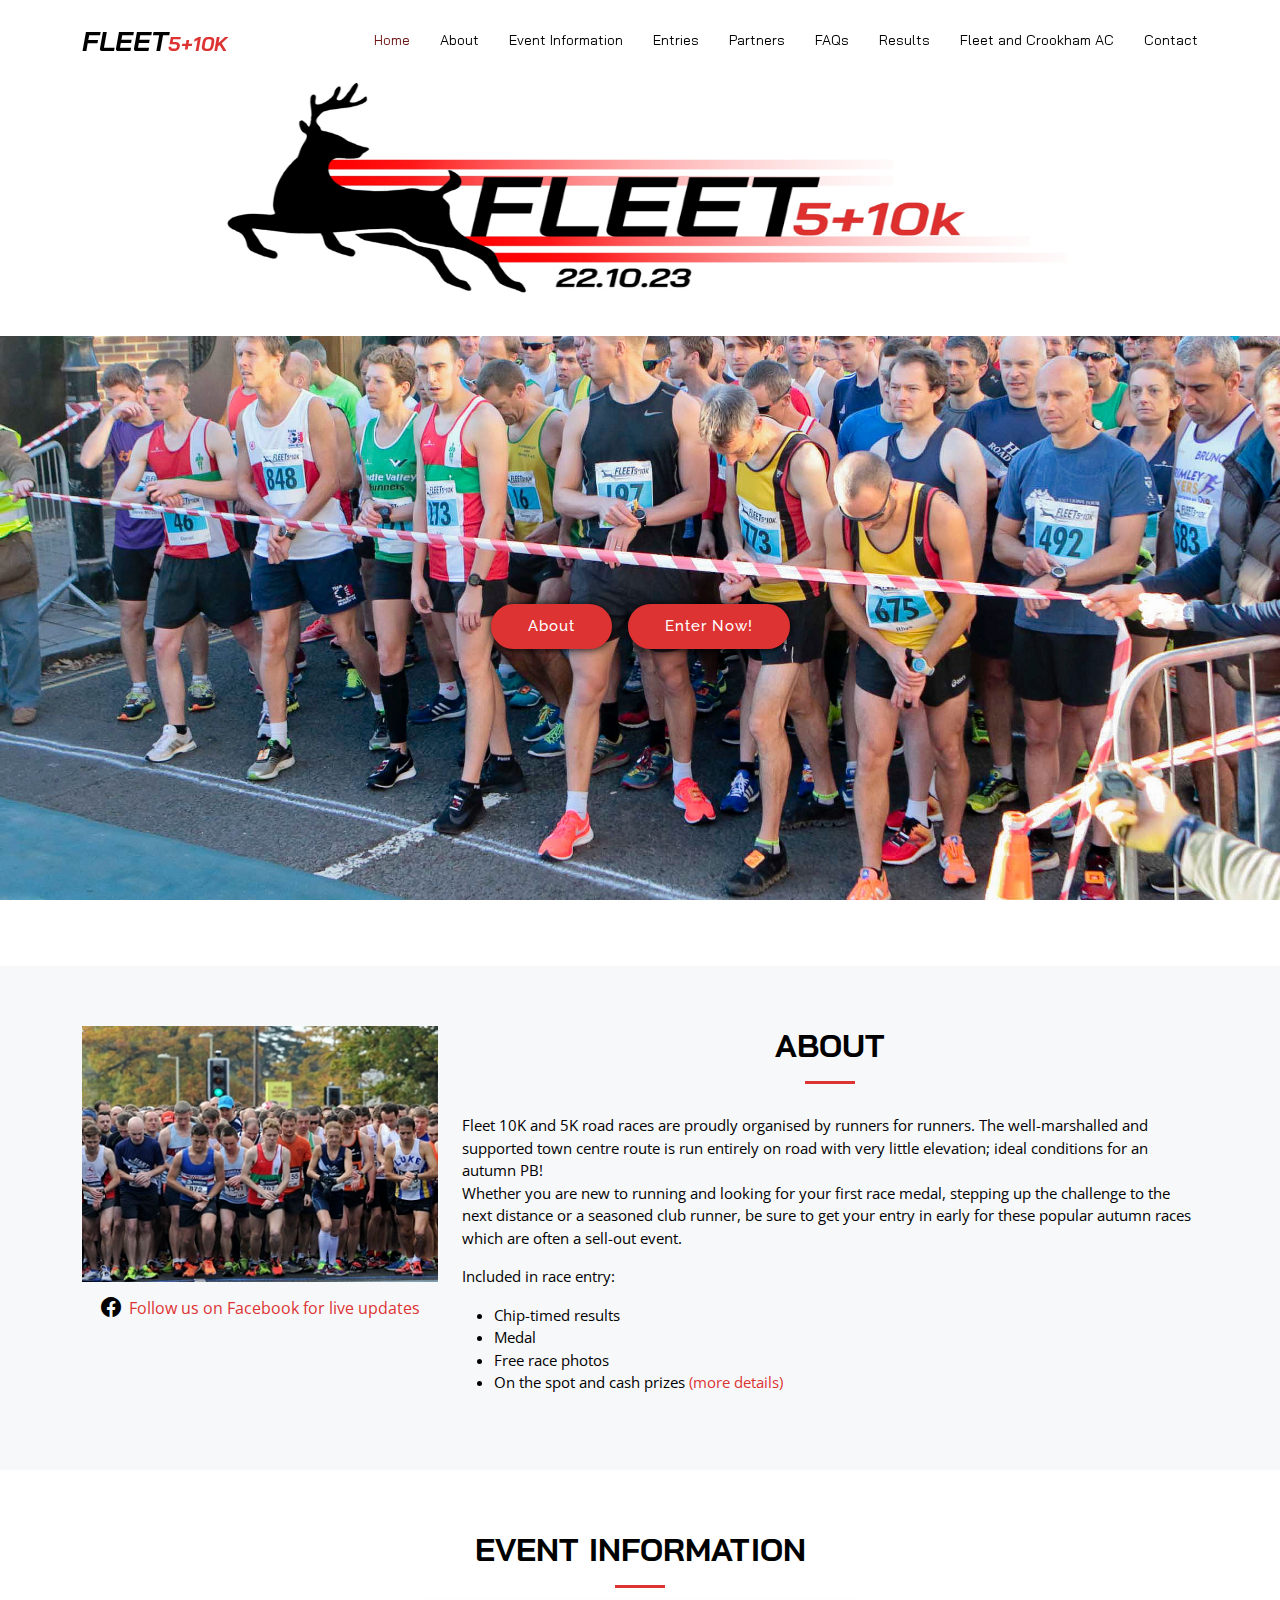
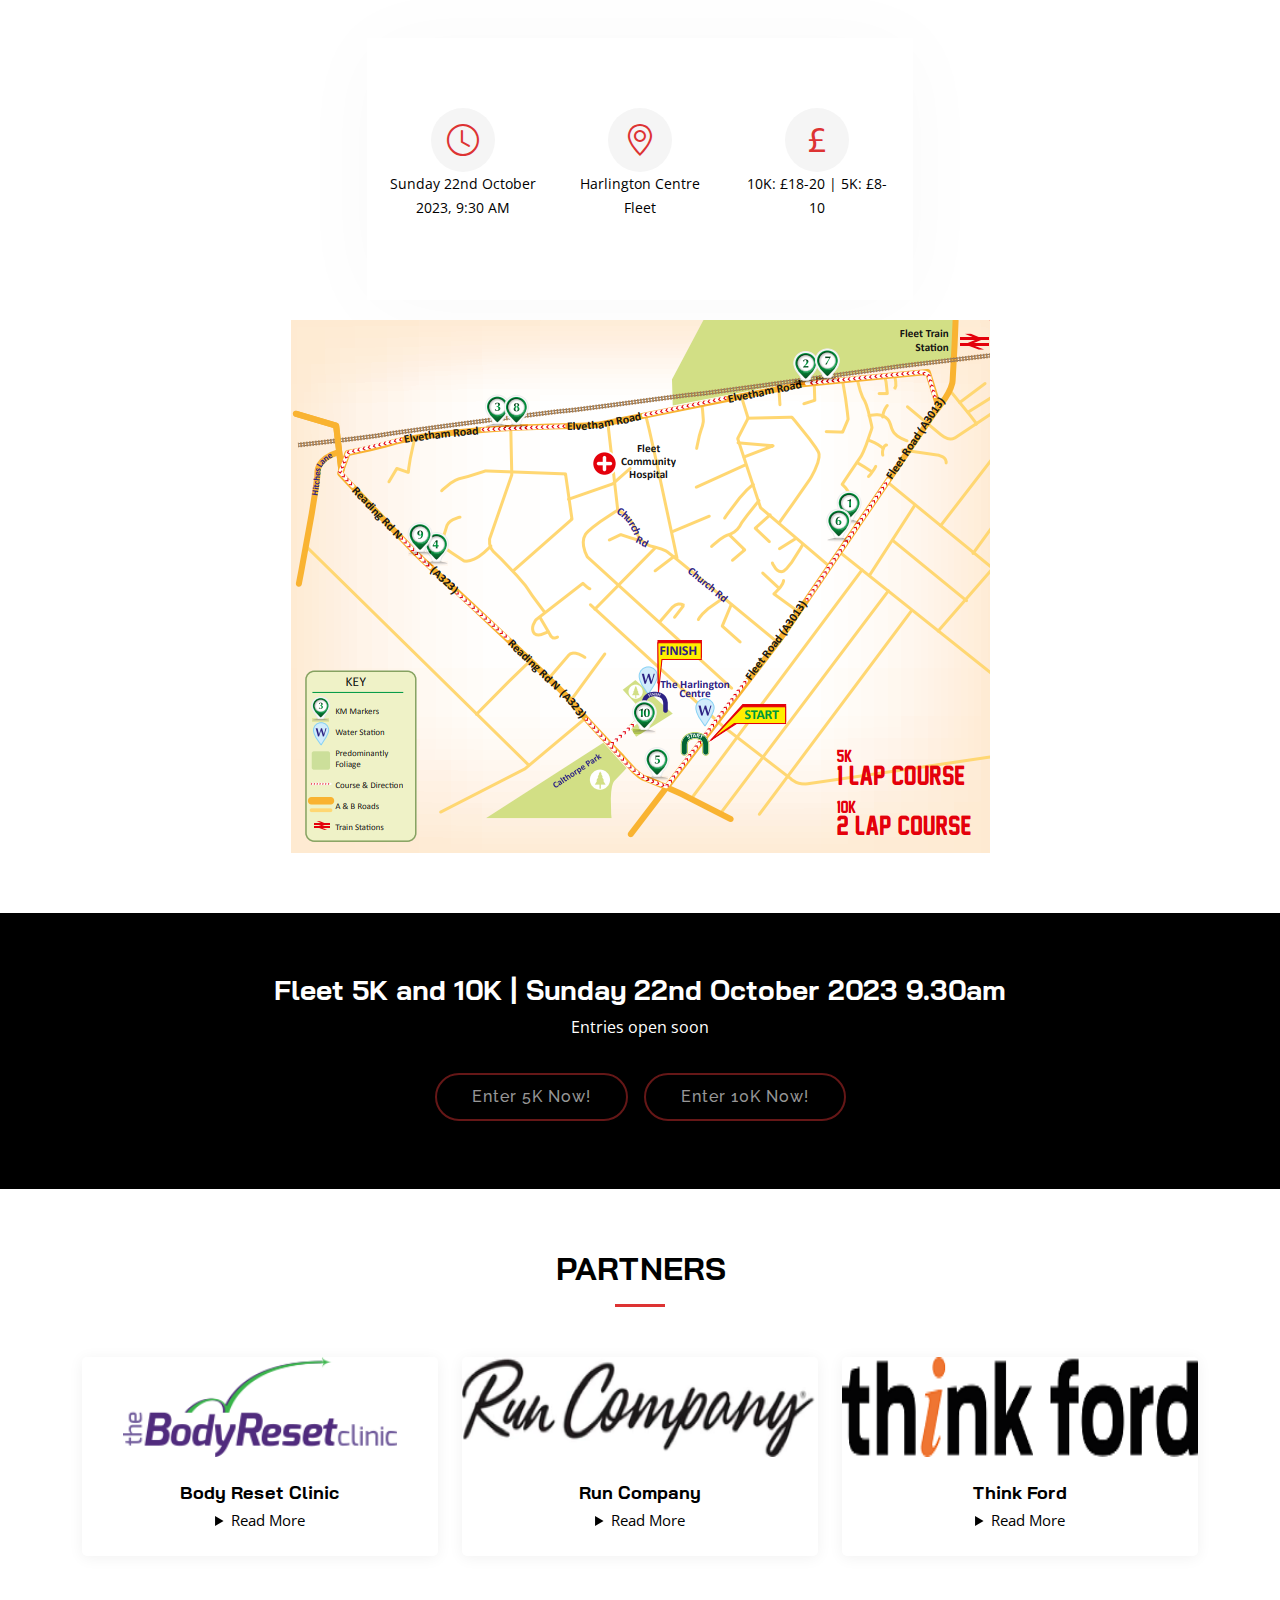
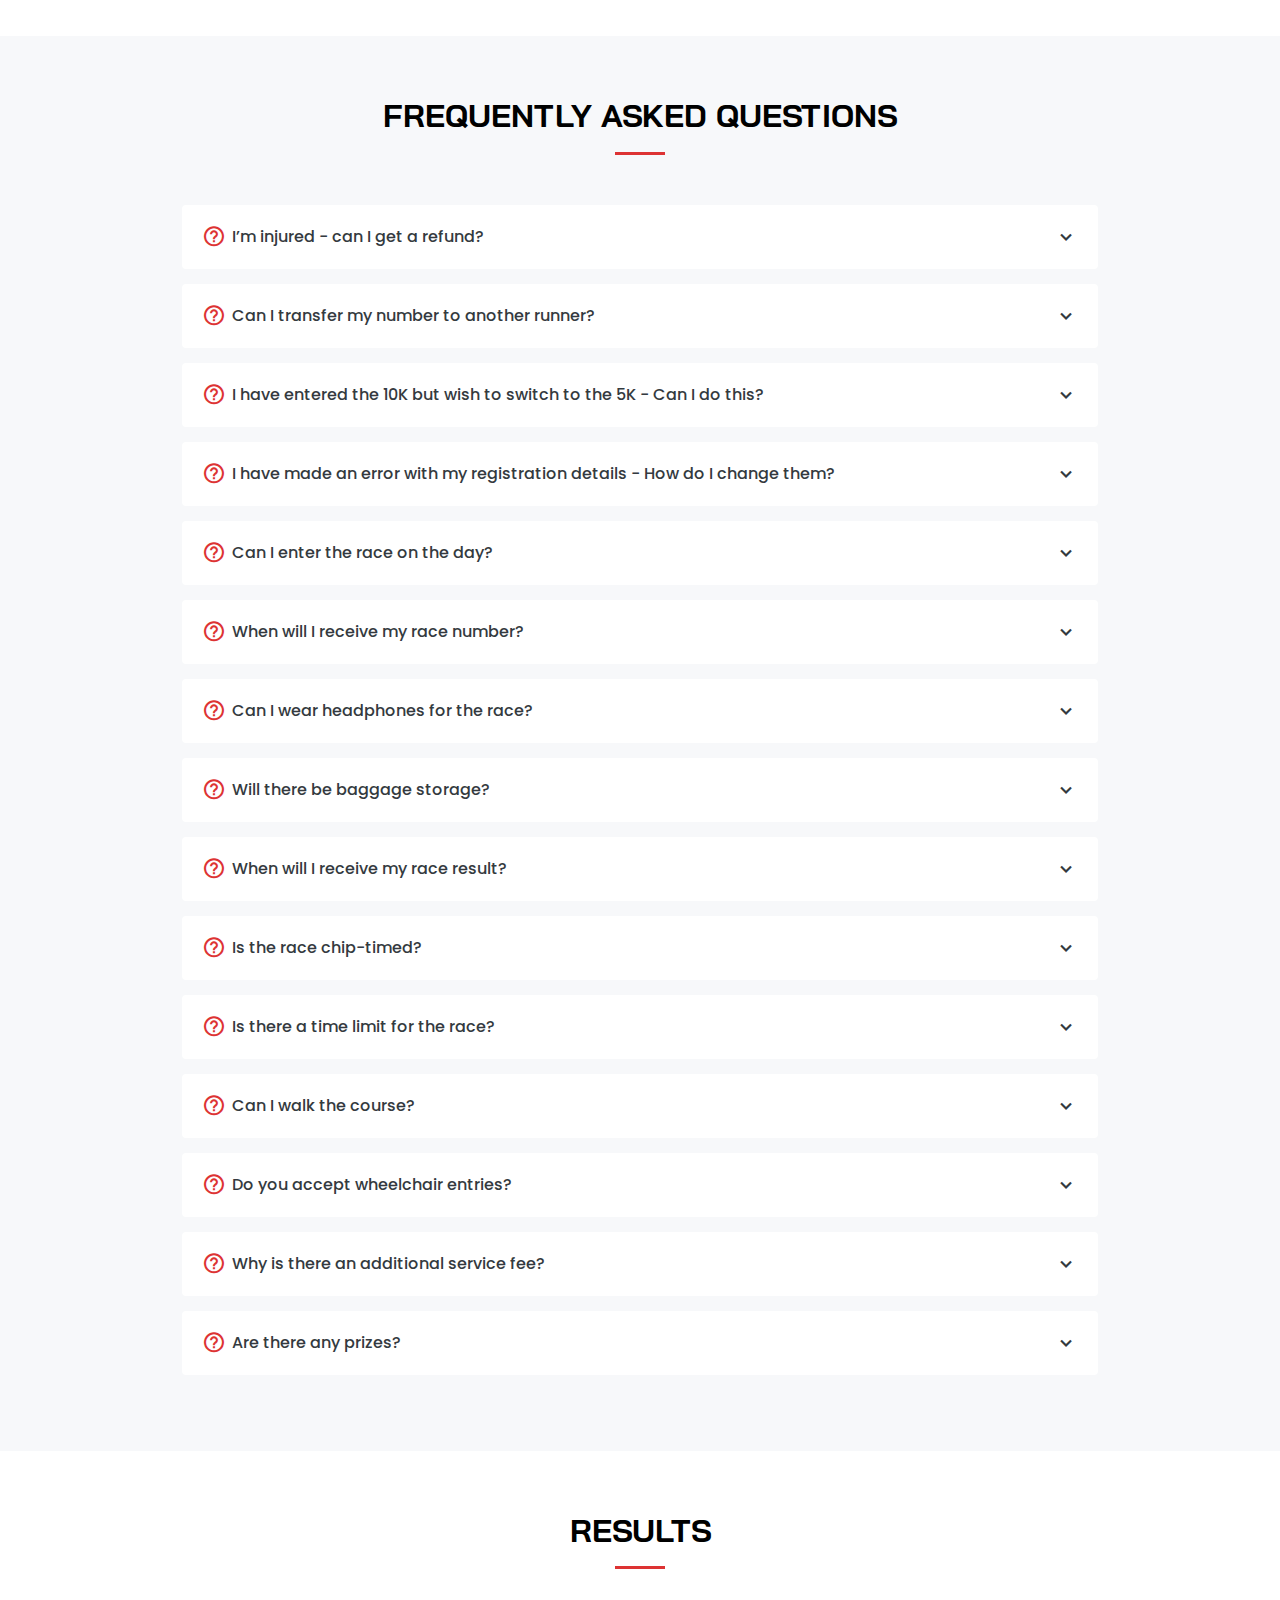
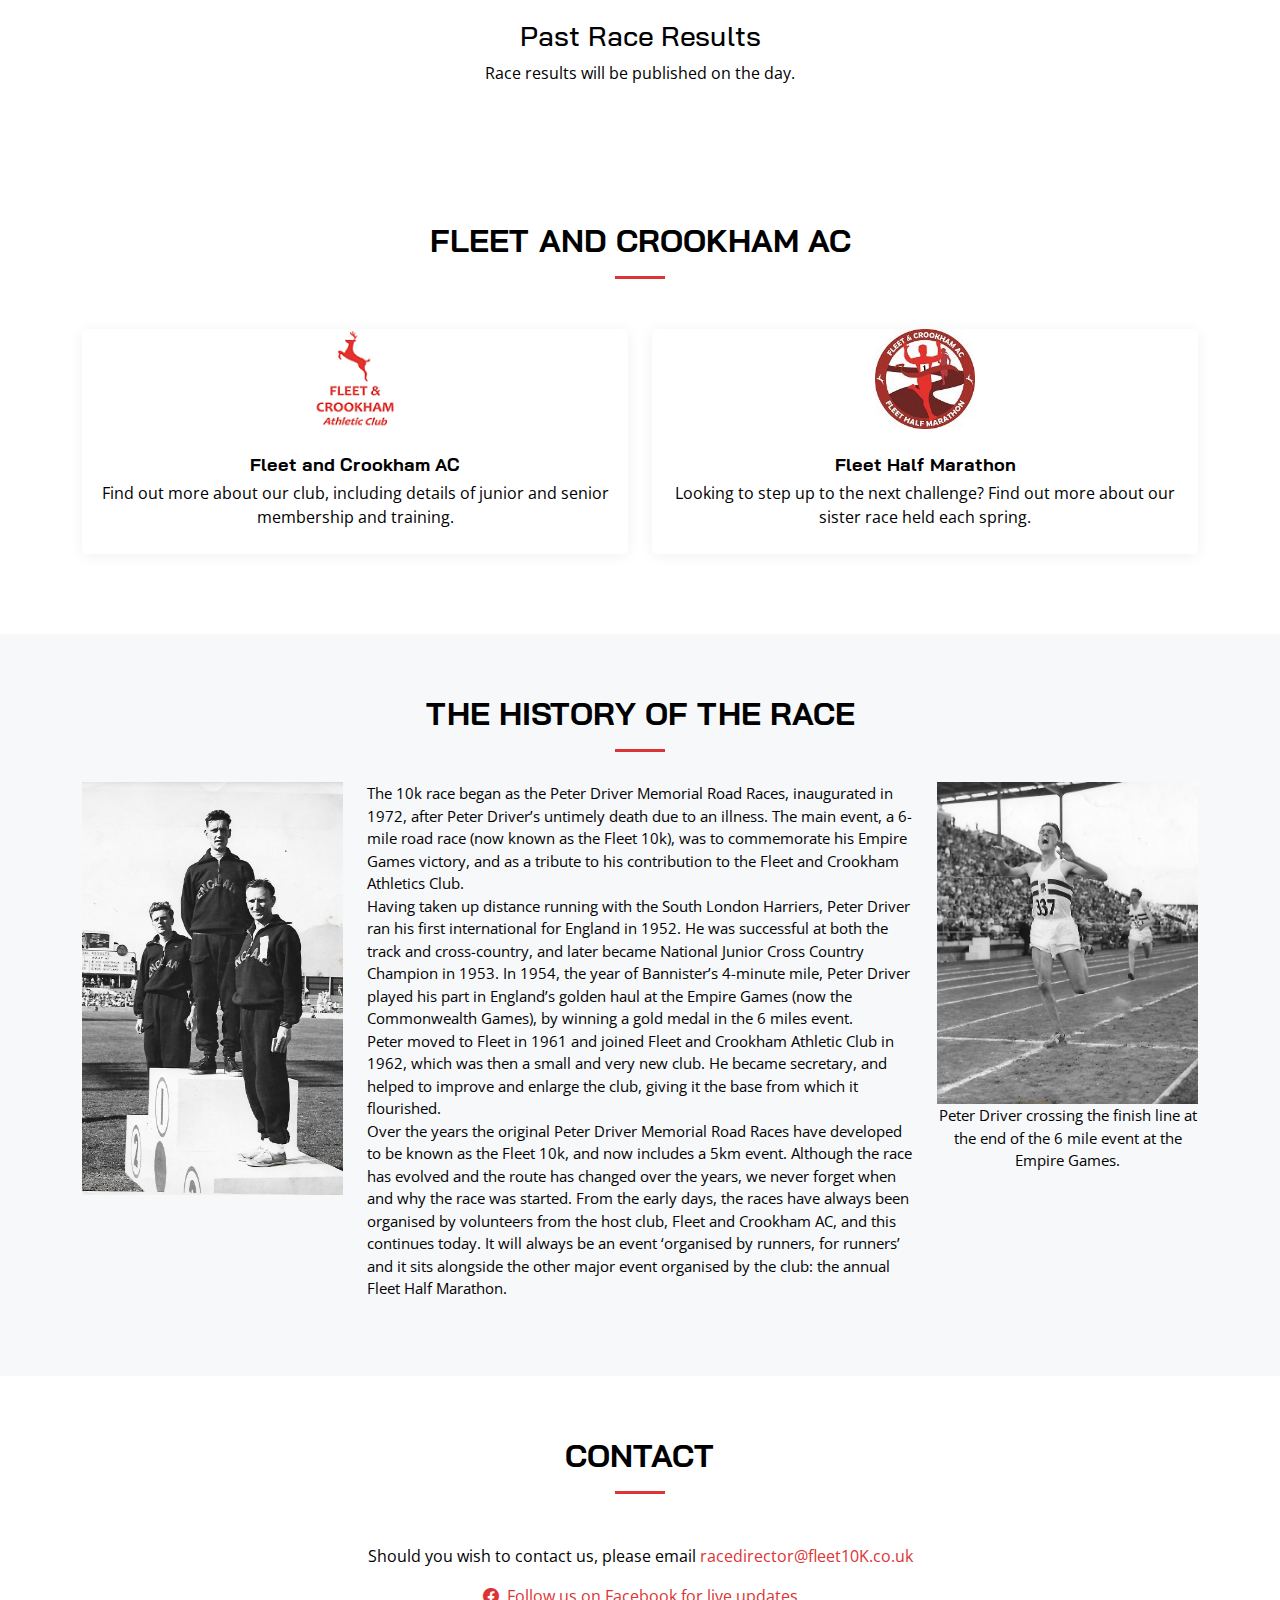
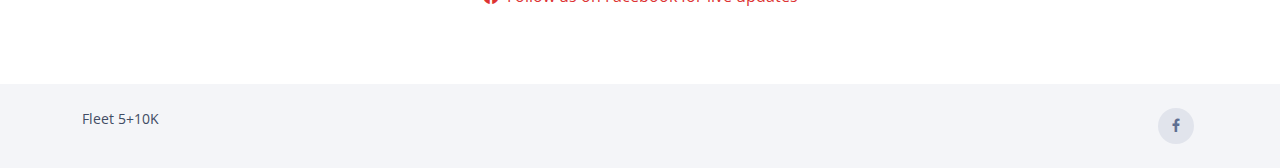
<file: index.html>
<!DOCTYPE html>
<html lang="en">

<head>
  <meta charset="utf-8">
  <meta content="width=device-width, initial-scale=1.0" name="viewport">

  <title>Fleet 5 + 10k</title>
  <meta content="" name="description">
  <meta content="" name="keywords">

  <!-- Favicons -->
  <link href="assets/img/favicon.png" rel="icon">
  <link href="assets/img/apple-touch-icon.png" rel="apple-touch-icon">

  <!-- Google Fonts -->
  <link href="https://fonts.googleapis.com/css?family=Open+Sans:300,300i,400,400i,600,600i,700,700i|Raleway:300,300i,400,400i,500,500i,600,600i,700,700i|Poppins:300,300i,400,400i,500,500i,600,600i,700,700i" rel="stylesheet">
  <link rel="preconnect" href="https://fonts.googleapis.com">
  <link rel="preconnect" href="https://fonts.gstatic.com" crossorigin>
  <link href="https://fonts.googleapis.com/css2?family=Varela+Round&display=swap" rel="stylesheet">
  <link href="https://fonts.googleapis.com/css2?family=Exo+2:wght@500&display=swap" rel="stylesheet">
  <link href="https://fonts.googleapis.com/css2?family=Bai+Jamjuree:ital,wght@0,500;1,700&display=swap" rel="stylesheet">

  <!-- Vendor CSS Files -->
  <link href="assets/vendor/bootstrap/css/bootstrap.min.css" rel="stylesheet">
  <link href="assets/vendor/bootstrap-icons/bootstrap-icons.css" rel="stylesheet">
  <link href="assets/vendor/boxicons/css/boxicons.min.css" rel="stylesheet">
  <link href="assets/vendor/glightbox/css/glightbox.min.css" rel="stylesheet">
  <link href="assets/vendor/swiper/swiper-bundle.min.css" rel="stylesheet">

  <!-- Template Main CSS File -->
  <link href="assets/css/style.css" rel="stylesheet">

  <!-- =======================================================
  * Template Name: Baker
  * Updated: Mar 10 2023 with Bootstrap v5.2.3
  * Template URL: https://bootstrapmade.com/baker-free-onepage-bootstrap-theme/
  * Author: BootstrapMade.com
  * License: https://bootstrapmade.com/license/
  ======================================================== -->
</head>

<body>

  <!-- ======= Header ======= -->
  <header id="header" class="fixed-top">
    <div class="container d-flex align-items-center justify-content-between">

      <h1 class="logo"><a href="index.html">FLEET<span class="logoSpan" id="logoSpan">5+10K</span></a></h1>
      <!-- Uncomment below if you prefer to use an image logo -->
      <!-- <a href="index.html" class="logo"><img src="assets/img/logo.png" alt="" class="img-fluid"></a>-->

      <nav id="navbar" class="navbar">
        <ul>
          <li><a class="nav-link scrollto active" href="#heroLogo">Home</a></li>
          <li><a class="nav-link scrollto" href="#about">About</a></li>
          <li><a class="nav-link scrollto" href="#eventInfo">Event Information</a></li>
          <li><a class="nav-link scrollto" href="#cta">Entries</a></li>
          <li><a class="nav-link scrollto" href="#sponsors">Partners</a></li>
          <li><a class="nav-link scrollto" href="#faq">FAQs</a></li>
          <li><a class="nav-link scrollto" href="#results">Results</a></li>
          <li><a class="nav-link scrollto" href="#ac">Fleet and Crookham AC</a></li>
          <li><a class="nav-link scrollto" href="#contact">Contact</a></li>
        </ul>
        <i class="bi bi-list mobile-nav-toggle"></i>
      </nav><!-- .navbar -->   


    </div>
  </header><!-- End Header -->

  <!-- ======= Hero Top Section ======= -->
  <div id="heroLogo" class="d-flex align-items-center justify-content-center"><img src="assets/img/logo-updated.png"></div>
  <section id="hero">
    <div class="container position-relative d-flex flex-row justify-content-center">
      <div class="p-2">
        <button type="button" class="btn btn-get-started"><a class="scrollto" href="#about">About</a></button>
      </div>
      <div class="p-2">
        <button type="button" class="btn btn-get-started"><a class="scrollto" href="#cta">Enter Now!</a></button>
      </div>
    </div>
    </div>
  </section><!-- End Hero -->

  <main id="main">

    <!-- ======= About Section ======= -->
    <section id="about" class="about section-bg">
      <div class="container">

        <div class="row">
          <div class="col-lg-4 text-center">
            <img src="assets/img/about-img.png" class="img-fluid" alt="">
            <div class="row">
              <div class="col facebook">
                <a href="https://www.facebook.com/fleet10k/?locale=en_GB"><i class="about bi bi-facebook"></i>&nbsp; Follow us on Facebook for live updates</a>
              </div>           
            </div>
          </div>
          <div class="col-lg-8 pt-4 pt-lg-0">
            <div class="section-title">
              <h2>About</h2>
            </div>
            <p>
              Fleet 10K and 5K road races are proudly organised by runners for runners.
              The well-marshalled and supported town centre route is run entirely on road with very little elevation; ideal conditions for an autumn PB!
              <br>
              Whether you are new to running and looking for your first race medal, stepping up the challenge to the next distance or a seasoned club runner, be sure to get your entry in early for these popular autumn races which are often a sell-out event.            
            </p>
            <p>Included in race entry:</p>
            <ul class="list">
              <li>Chip-timed results</li>
              <li>Medal</li>
              <li>Free race photos</li>
              <li>On the spot and cash prizes <a href="#faq">(more details)</a></li>
            </ul>
          </div>
        </div>

      </div>
    </section><!-- End About Section -->

    <!-- ======= Event Information Section ======= -->
    <section id="eventInfo" class="eventInfo">
      <div class="container">

        <div class="section-title">
          <h2>Event Information</h2>
        </div>

        <div class="row icon-row">

          <div class="col-lg-6 col-md-6 d-flex align-items-stretch" data-aos="zoom-in" data-aos-delay="100">
            <div class="icon-box iconbox-red">
              <div class="row">

                <div class="col-lg-4 info-section">
                  <div class="icon">
                    <i class="bi bi-clock"></i>
                  </div>
                  <p>Sunday 22nd October 2023, 9:30 AM</p>
                </div>

                <div class="col-lg-4 info-section">
                  <div class="icon">
                    <i class="bi bi-geo-alt"></i>
                  </div>
                  <p>Harlington Centre Fleet</p>
                </div>

                <div class="col-lg-4 info-section">
                  <div class="icon">
                    <i class="bi bi-currency-pound"></i>
                  </div>
                  <p>10K: £18-20 | 5K: £8-10</p>
                </div>

            </div>
          </div>

          </div>
        </div>
        <div class="text-center row">
          <div class="col-12">
            <img src="assets/img/course-map.png" class="img-fluid">
          </div>
          <!--Add in the map here-->
        </div>
      </div>
    </section><!-- End Event Information Section -->

    <!-- ======= Cta Section ======= -->
    <section id="cta" class="cta">
      <div class="container text-center">
        <h3>Fleet 5K and 10K | Sunday 22nd October 2023 9.30am</h3>
        <p>Entries open soon</p>
        <div class="container position-relative d-flex flex-row justify-content-center">
          <div class="p-2">
            <a class="cta-btn">Enter 5K Now!</a>          
          </div>
          <div class="p-2">
            <a class="cta-btn">Enter 10K Now!</a>
          </div>
        </div>
      </div>
    </section><!-- End Cta Section -->

    <!-- ======= Sponsors Section ======= -->
    <section id="sponsors" class="sponsors">
      <div class="container">

        <div class="section-title">
          <h2>Partners</h2>
        </div>

        <div class="row">

          <div class="col-lg-4 col-md-6 d-flex align-items-stretch">
            <div class="member">
              <div class="member-img">
                <img src="assets/img/sponsor1.png" class="img-fluid image" alt="">
                <div class="social">
                  <a href="https://thebodyresetclinic.co.uk/">Visit site</a>
                </div>
              </div>
              <div class="member-info">
                <h4>Body Reset Clinic</h4>
                <details>
                  <summary>Read More</summary>
                    The Body Reset Clinic which was established in 2014 is a highly respected private Physiotherapy and manual therapy practice, specialising in the management of all lifestyle and sports related injuries.
                    <br>
                    Our dedicated, highly experienced therapists are all degree qualified and place huge emphasis on identifying and treating the underlying cause of injury, helping work towards preventing reoccurrence, and getting clients back to full functional activity as quickly and safely as possible.
                    <br>
                    We take great pride in being active within the event community and love nothing more than helping and supporting those who are embarking on their own personal challenges, whether this be a new runner doing their first 5km race or a seasoned pro doing their 5th marathon! Everyone has a goal and we love helping people fulfil these.
                </details>
              </div>
            </div>
          </div>

          <div class="col-lg-4 col-md-6 d-flex align-items-stretch">
            <div class="member">
              <div class="member-img">
                <img src="assets/img/sponsor3.png" class="img-fluid" alt="">
                <div class="social">
                  <a href="https://runcompany.co.uk/">Visit site</a>
                </div>
              </div>
              <div class="member-info">
                <h4>Run Company</h4>
                <details>
                  <summary>Read More</summary>
                  Run Company is the South's number one running specialist. In store we offer expert advice and Gait Analysis to ensure all our customers are running in the correct shoes for their foot type. Being keen, motivated runners ourselves; we know how important it is to get the little things just right to achieve your goals. We understand the unique mind set of runners, no matter what kind you are. We enjoy sharing our love of running and helping you on your journey.
                </details>
              </div>
            </div>
          </div>

          <div class="col-lg-4 col-md-6 d-flex align-items-stretch">
            <div class="member">
              <div class="member-img">
                <img src="assets/img/sponsor2.png" class="img-fluid" alt="">
                <div class="social">
                  <a href="https://www.group1auto.co.uk/ford">Visit site</a>
                </div>
              </div>
              <div class="member-info">
                <h4>Think Ford</h4>
                <details>
                  <summary>Read More</summary>
                  Run Company is the South's number one running specialist. In store we offer expert advice and Gait Analysis to ensure all our customers are running in the correct shoes for their foot type. Being keen, motivated runners ourselves; we know how important it is to get the little things just right to achieve your goals. We understand the unique mind set of runners, no matter what kind you are. We enjoy sharing our love of running and helping you on your journey.
                  <br>
                  Our network of Think Ford dealerships have been supporting motorists in Berkshire, Hampshire and Surrey for many years now. We are your friendly, respected and knowledgeable supplier of new and approved used cars, vans, parts and service at six different locations.
                  <br>
                  At Think Ford, our focus is always on you. We aim to make sure that you leave completely satisfied, regardless of your reason for visiting us. Most of our team members have at leave five years of experience in the motoring industry, with some proudly claiming decades of dedicated service. We are all passionate about Ford and are honoured to represent the brand.
                  <br>
                  For as long as you own a Ford, you are a member of the caring and dedicated Think Ford family. We will look after you and your Ford with extensive aftersales support. Come to us for competitively-priced maintenance, finance, insurance and warranty packages, and a fair price for part-exchange on your current vehicle.
                </details>
              </div>
            </div>
          </div>

        </div>

      </div>
    </section><!-- End sponsors Section -->

    <!-- ======= Frequently Asked Questions Section ======= -->
    <section id="faq" class="faq section-bg">
      <div class="container">

        <div class="section-title">
          <h2>Frequently Asked Questions</h2>
        </div>

        <div class="faq-list">
          <ul>
            <li data-aos="fade-up">
              <i class="bx bx-help-circle icon-help"></i> <a data-bs-toggle="collapse" class="collapsed" data-bs-target="#faq-list-1">I’m injured - can I get a refund?<i class="bx bx-chevron-down icon-show"></i><i class="bx bx-chevron-up icon-close"></i></a>
              <div id="faq-list-1" class="collapse" data-bs-parent=".faq-list">
                <p>
                  Unfortunately, we are unable to offer refunds - you can however transfer your number to another runner up to 7 days before the event.
                </p>
              </div>
            </li>

            <li data-aos="fade-up" data-aos-delay="100">
              <i class="bx bx-help-circle icon-help"></i> <a data-bs-toggle="collapse" data-bs-target="#faq-list-2" class="collapsed">Can I transfer my number to another runner?<i class="bx bx-chevron-down icon-show"></i><i class="bx bx-chevron-up icon-close"></i></a>
              <div id="faq-list-2" class="collapse" data-bs-parent=".faq-list">
                <p>
                  SPORTS SYSTEMS TEXT
                </p>
              </div>
            </li>

            <li data-aos="fade-up" data-aos-delay="200">
              <i class="bx bx-help-circle icon-help"></i> <a data-bs-toggle="collapse" data-bs-target="#faq-list-3" class="collapsed">I have entered the 10K but wish to switch to the 5K - Can I do this?<i class="bx bx-chevron-down icon-show"></i><i class="bx bx-chevron-up icon-close"></i></a>
              <div id="faq-list-3" class="collapse" data-bs-parent=".faq-list">
                <p>
                  SPORTS SYSTEMS TEXT
                </p>
              </div>
            </li>

            <li data-aos="fade-up" data-aos-delay="300">
              <i class="bx bx-help-circle icon-help"></i> <a data-bs-toggle="collapse" data-bs-target="#faq-list-4" class="collapsed">I have made an error with my registration details - How do I change them?<i class="bx bx-chevron-down icon-show"></i><i class="bx bx-chevron-up icon-close"></i></a>
              <div id="faq-list-4" class="collapse" data-bs-parent=".faq-list">
                <p>
                  SPORTS SYSTEMS TEXT
                </p>
              </div>
            </li>

            <li data-aos="fade-up" data-aos-delay="400">
              <i class="bx bx-help-circle icon-help"></i> <a data-bs-toggle="collapse" data-bs-target="#faq-list-5" class="collapsed">Can I enter the race on the day?<i class="bx bx-chevron-down icon-show"></i><i class="bx bx-chevron-up icon-close"></i></a>
              <div id="faq-list-5" class="collapse" data-bs-parent=".faq-list">
                <p>
                  Unfortunately, we are unable to take entries on the day.
                </p>
              </div>
            </li>

            <li data-aos="fade-up" data-aos-delay="400">
              <i class="bx bx-help-circle icon-help"></i> <a data-bs-toggle="collapse" data-bs-target="#faq-list-6" class="collapsed">When will I receive my race number?<i class="bx bx-chevron-down icon-show"></i><i class="bx bx-chevron-up icon-close"></i></a>
              <div id="faq-list-6" class="collapse" data-bs-parent=".faq-list">
                <p>
                  Race numbers will be available from Race HQ, The Harlington Centre, Fleet from 8am on the morning of the race, Sunday 22nd October 2023.                
                </p>
              </div>
            </li>

            <li data-aos="fade-up" data-aos-delay="400">
              <i class="bx bx-help-circle icon-help"></i> <a data-bs-toggle="collapse" data-bs-target="#faq-list-7" class="collapsed">Can I wear headphones for the race?<i class="bx bx-chevron-down icon-show"></i><i class="bx bx-chevron-up icon-close"></i></a>
              <div id="faq-list-7" class="collapse" data-bs-parent=".faq-list">
                <p>
                  The use of personal stereos, iPods, phones or other music devises is not allowed under UKA rule 240 S5 – the wearing of headphones, or similar devices, (other than those medically prescribed), is not permitted in races on any single carriageway road that is not wholly closed to traffic. There are some short sections on the Fleet 5k and 10k course which do have traffic coming in the opposite direction to runners and is therefore not wholly closed. The wearing of such equipment may prevent you from hearing instructions from marshals and other event staff as well as the hearing of sirens/horns from emergency services and other vehicles. By wearing such devices you are putting yourself and those around you at risk. Rule 240 S5 also states if the athlete wears conductive headphones, these are acceptable as these work by conducting sound through bones and do not sit or block the ears. The event will have no responsibility should this rule be ignored.
                  <br>
                  Please do not risk our ability to get a future license for this event by ignoring this rule.                
                </p>
              </div>
            </li>

            <li data-aos="fade-up" data-aos-delay="400">
              <i class="bx bx-help-circle icon-help"></i> <a data-bs-toggle="collapse" data-bs-target="#faq-list-8" class="collapsed">Will there be baggage storage?<i class="bx bx-chevron-down icon-show"></i><i class="bx bx-chevron-up icon-close"></i></a>
              <div id="faq-list-8" class="collapse" data-bs-parent=".faq-list">
                <p>
                  Yes, there will be baggage storage available at race HQ, The Harlington Centre, Fleet. Please ensure your race number is clearly visible on your bag.
                </p>
              </div>
            </li>

            <li data-aos="fade-up" data-aos-delay="400">
              <i class="bx bx-help-circle icon-help"></i> <a data-bs-toggle="collapse" data-bs-target="#faq-list-9" class="collapsed">When will I receive my race result?<i class="bx bx-chevron-down icon-show"></i><i class="bx bx-chevron-up icon-close"></i></a>
              <div id="faq-list-9" class="collapse" data-bs-parent=".faq-list">
                <p>
                  If you provided a mobile number at registration, you should receive a SMS race result within a few hours of the race. A full list of results is usually available within 24 hours from Sports Systems xxxxxxx (further text?)
                </p>
              </div>
            </li>

            <li data-aos="fade-up" data-aos-delay="400">
              <i class="bx bx-help-circle icon-help"></i> <a data-bs-toggle="collapse" data-bs-target="#faq-list-10" class="collapsed">Is the race chip-timed?<i class="bx bx-chevron-down icon-show"></i><i class="bx bx-chevron-up icon-close"></i></a>
              <div id="faq-list-10" class="collapse" data-bs-parent=".faq-list">
                <p>
                  Yes, the race is chip- timed. You will receive a timing chip when picking up your race number, this must be attached to your shoe. There will be instructions on how to do this with the chip.
                </p>
              </div>
            </li>

            <li data-aos="fade-up" data-aos-delay="400">
              <i class="bx bx-help-circle icon-help"></i> <a data-bs-toggle="collapse" data-bs-target="#faq-list-11" class="collapsed">Is there a time limit for the race?<i class="bx bx-chevron-down icon-show"></i><i class="bx bx-chevron-up icon-close"></i></a>
              <div id="faq-list-11" class="collapse" data-bs-parent=".faq-list">
                <p>
                  There is a 90-minute time limit for the race. This is due to the use of the public road and the imposed limit on the road closure duration. If you are falling behind this time limit, you will be allowed to carry on but will be asked to use the pavement as we are obliged to re-open the roads according to the approved road closure agreement.
                </p>
              </div>
            </li>

            <li data-aos="fade-up" data-aos-delay="400">
              <i class="bx bx-help-circle icon-help"></i> <a data-bs-toggle="collapse" data-bs-target="#faq-list-12" class="collapsed">Can I walk the course?<i class="bx bx-chevron-down icon-show"></i><i class="bx bx-chevron-up icon-close"></i></a>
              <div id="faq-list-12" class="collapse" data-bs-parent=".faq-list">
                <p>
                  The expectation is that people entering the races will be running the course. We have a 90-minute time limit in place for road closures and rely on volunteer marshals to direct and help ensure the safety of runners. We offer a 10K to 5K race swap transfer up to xxxxx days before the event.
                </p>
              </div>
            </li>

            <li data-aos="fade-up" data-aos-delay="400">
              <i class="bx bx-help-circle icon-help"></i> <a data-bs-toggle="collapse" data-bs-target="#faq-list-13" class="collapsed">Do you accept wheelchair entries?<i class="bx bx-chevron-down icon-show"></i><i class="bx bx-chevron-up icon-close"></i></a>
              <div id="faq-list-13" class="collapse" data-bs-parent=".faq-list">
                <p>
                  Unfortunately, we are unable to accept wheelchair entries.
                </p>
              </div>
            </li>

            <li data-aos="fade-up" data-aos-delay="400">
              <i class="bx bx-help-circle icon-help"></i> <a data-bs-toggle="collapse" data-bs-target="#faq-list-14" class="collapsed">Why is there an additional service fee?<i class="bx bx-chevron-down icon-show"></i><i class="bx bx-chevron-up icon-close"></i></a>
              <div id="faq-list-14" class="collapse" data-bs-parent=".faq-list">
                <p>
                  The service fee includes chip-timed results and allows the option to edit registration details and make free transfers between runners.
                </p>
              </div>
            </li>

            <li data-aos="fade-up" data-aos-delay="400">
              <i class="bx bx-help-circle icon-help"></i> <a data-bs-toggle="collapse" data-bs-target="#faq-list-15" class="collapsed">Are there any prizes?<i class="bx bx-chevron-down icon-show"></i><i class="bx bx-chevron-up icon-close"></i></a>
              <div id="faq-list-15" class="collapse" data-bs-parent=".faq-list">
                <p>
                  Yes, there are cash prizes for the first male and female finishers of each race and course record cash prizes. There are also a range of age category and on-the-spot prizes. 
                </p>
              </div>
            </li>

          </ul>
        </div>

      </div>
    </section><!-- End Frequently Asked Questions Section -->

    <!-- ======= Results Section ======= -->
    <section id="results" class="results">
      <div class="container">

        <div class="section-title">
          <h2>Results</h2>
        </div>
        <div class="row">
          <div class="col-12">
            <h3 class="text-center">Past Race Results</h3>
            <p class="text-center">Race results will be published on the day.</p>
          </div>
        </div>

      </div>
    </section>

    <!-- ======= Fleet and Crookham AC Section ======= -->
    <section id="ac" class="sponsors ac">
      <div class="container">

        <div class="section-title">
          <h2>Fleet and Crookham AC</h2>
        </div>

        <div class="row">

          <div class="col-lg-6 col-md-6 d-flex align-items-stretch">
            <div class="member">
              <div class="member-img">
                <img src="assets/img/ACimage.png" class="img-fluid" alt="">
                <div class="social">
                  <a href="https://fleetandcrookhamac.club/">Visit site</a>
                </div>
              </div>
              <div class="member-info">
                <h4>Fleet and Crookham AC</h4>
                <span>Find out more about our club, including details of junior and senior membership and training.</span>
              </div>
            </div>
          </div>

          <div class="col-lg-6 col-md-6 d-flex align-items-stretch">
            <div class="member">
              <div class="member-img">
                <img src="assets/img/FleetHalfMarathon.jpeg" class="img-fluid" alt="">
                <div class="social">
                  <a href="https://fleethalfmarathon.com/">Visit site</a>
                </div>
              </div>
              <div class="member-info">
                <h4>Fleet Half Marathon</h4>
                <span>Looking to step up to the next challenge? Find out more about our sister race held each spring.</span>
              </div>
            </div>
          </div>

        </div>

      </div>
    </section><!-- End AC Section -->

    <!-- ======= About History Section ======= -->
    <section id="histroy" class="about section-bg">
      <div class="container">
        <div class="section-title">
          <h2>The History of the Race</h3>
        </div>
        <div class="row">
          <div class="col-lg-3 text-center">
            <img src="assets/img/three-on-a-podium.png" class="img-fluid" alt="">
          </div>
          <div class="col-lg-6 pt-4 pt-lg-0">
            <p>
              The 10k race began as the Peter Driver Memorial Road Races, inaugurated in 1972, after Peter Driver’s untimely death due to an illness. The main event, a 6-mile road race (now known as the Fleet 10k), was to commemorate his Empire Games victory, and as a tribute to his contribution to the Fleet and Crookham Athletics Club.
              <br>
              Having taken up distance running with the South London Harriers, Peter Driver ran his first international for England in 1952. He was successful at both the track and cross-country, and later became National Junior Cross Country Champion in 1953. In 1954, the year of Bannister’s 4-minute mile, Peter Driver played his part in England’s golden haul at the Empire Games (now the Commonwealth Games), by winning a gold medal in the 6 miles event. 
              <br>
              Peter moved to Fleet in 1961 and joined Fleet and Crookham Athletic Club in 1962, which was then a small and very new club. He became secretary, and helped to improve and enlarge the club, giving it the base from which it flourished.
              <br>
              Over the years the original Peter Driver Memorial Road Races have developed to be known as the Fleet 10k, and now includes a 5km event. Although the race has evolved and the route has changed over the years, we never forget when and why the race was started. From the early days, the races have always been organised by volunteers from the host club, Fleet and Crookham AC, and this continues today. It will always be an event ‘organised by runners, for runners’ and it sits alongside the other major event organised by the club: the annual Fleet Half Marathon.
            </p>              
          </div>
          <div class="col-lg-3 text-center">
            <img src="assets/img/peter-driver.png" class="img-fluid" alt="">
            <p>Peter Driver crossing the finish line at the end of the 6 mile event at the Empire Games.</p>
          </div>
        </div>

      </div>
    </section><!-- End About Section -->
    
    <!--======= Contact Section ======= -->
    <section id="contact" class="contact">
      <div class="container">

        <div class="section-title">
          <h2>Contact</h2>
        </div>
        <p class="text-center">Should you wish to contact us, please email <a href="mailto:racedirector@fleet10K.co.uk">racedirector@fleet10K.co.uk</a></p>
        <p class="text-center"><a href="https://www.facebook.com/fleet10k/?locale=en_GB"><i class="about bi bi-facebook"></i>&nbsp; Follow us on Facebook for live updates</a></p>

        <!--<div class="row"> CONTACT SECTIONS AND FORM NOT USING

          <div class="col-lg-6">

            <div class="row">
              <div class="col-md-12">
                <div class="info-box">
                  <i class="bx bx-map"></i>
                  <h3>Our Address</h3>
                  <p>A108 Adam Street, New York, NY 535022</p>
                </div>
              </div>
              <div class="col-md-6">
                <div class="info-box mt-4">
                  <i class="bx bx-envelope"></i>
                  <h3>Email Us</h3>
                  <p>info@example.com<br>contact@example.com</p>
                </div>
              </div>
              <div class="col-md-6">
                <div class="info-box mt-4">
                  <i class="bx bx-phone-call"></i>
                  <h3>Call Us</h3>
                  <p>+1 5589 55488 55<br>+1 6678 254445 41</p>
                </div>
              </div>
            </div>

          </div>

          <div class="col-lg-6">
            <form action="forms/contact.php" method="post" role="form" class="php-email-form">
              <div class="row">
                <div class="col-md-6 form-group">
                  <input type="text" name="name" class="form-control" id="name" placeholder="Your Name" required>
                </div>
                <div class="col-md-6 form-group mt-3 mt-md-0">
                  <input type="email" class="form-control" name="email" id="email" placeholder="Your Email" required>
                </div>
              </div>
              <div class="form-group mt-3">
                <input type="text" class="form-control" name="subject" id="subject" placeholder="Subject" required>
              </div>
              <div class="form-group mt-3">
                <textarea class="form-control" name="message" rows="5" placeholder="Message" required></textarea>
              </div>
              <div class="my-3">
                <div class="loading">Loading</div>
                <div class="error-message"></div>
                <div class="sent-message">Your message has been sent. Thank you!</div>
              </div>
              <div class="text-center"><button type="submit">Send Message</button></div>
            </form>
          </div>

        </div>-->

      </div>
    </section><!-- End Contact Section -->

  </main><!-- End #main -->

  <!-- ======= Footer ======= -->
  <footer id="footer">

    <div class="container d-md-flex py-4">

      <div class="me-md-auto text-center text-md-start">
        <div class="copyright">
          Fleet 5+10K
        </div>
        
      </div>
      <div class="social-links text-center text-md-right pt-3 pt-md-0">
        <a href="https://www.facebook.com/fleet10k/?locale=en_GB" class="facebook"><i class="bx bxl-facebook"></i></a>
      </div>
    </div>
  </footer><!-- End Footer -->

  <a href="#" class="back-to-top d-flex align-items-center justify-content-center"><i class="bi bi-arrow-up-short"></i></a>

  <!-- Vendor JS Files -->
  <script src="assets/vendor/purecounter/purecounter_vanilla.js"></script>
  <script src="assets/vendor/bootstrap/js/bootstrap.bundle.min.js"></script>
  <script src="assets/vendor/glightbox/js/glightbox.min.js"></script>
  <script src="assets/vendor/isotope-layout/isotope.pkgd.min.js"></script>
  <script src="assets/vendor/swiper/swiper-bundle.min.js"></script>
  <script src="assets/vendor/php-email-form/validate.js"></script>

  <!-- Template Main JS File -->
  <script src="assets/js/main.js"></script>

</body>

</html>
</file>
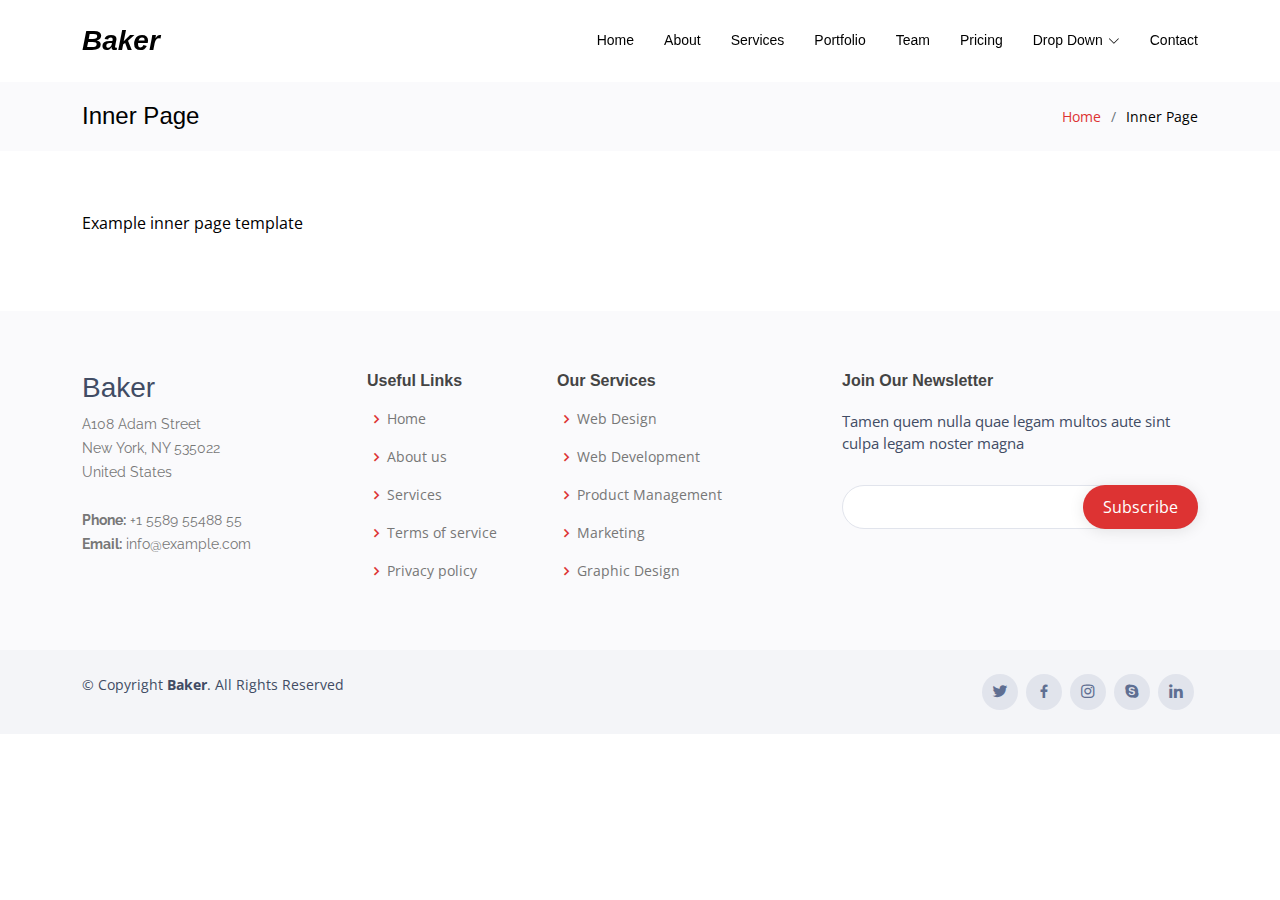
<file: inner-page.html>
<!DOCTYPE html>
<html lang="en">

<head>
  <meta charset="utf-8">
  <meta content="width=device-width, initial-scale=1.0" name="viewport">

  <title>Inner Page - Baker Bootstrap Template</title>
  <meta content="" name="description">
  <meta content="" name="keywords">

  <!-- Favicons -->
  <link href="assets/img/favicon.png" rel="icon">
  <link href="assets/img/apple-touch-icon.png" rel="apple-touch-icon">

  <!-- Google Fonts -->
  <link href="https://fonts.googleapis.com/css?family=Open+Sans:300,300i,400,400i,600,600i,700,700i|Raleway:300,300i,400,400i,500,500i,600,600i,700,700i|Poppins:300,300i,400,400i,500,500i,600,600i,700,700i" rel="stylesheet">

  <!-- Vendor CSS Files -->
  <link href="assets/vendor/bootstrap/css/bootstrap.min.css" rel="stylesheet">
  <link href="assets/vendor/bootstrap-icons/bootstrap-icons.css" rel="stylesheet">
  <link href="assets/vendor/boxicons/css/boxicons.min.css" rel="stylesheet">
  <link href="assets/vendor/glightbox/css/glightbox.min.css" rel="stylesheet">
  <link href="assets/vendor/swiper/swiper-bundle.min.css" rel="stylesheet">

  <!-- Template Main CSS File -->
  <link href="assets/css/style.css" rel="stylesheet">

  <!-- =======================================================
  * Template Name: Baker
  * Updated: Mar 10 2023 with Bootstrap v5.2.3
  * Template URL: https://bootstrapmade.com/baker-free-onepage-bootstrap-theme/
  * Author: BootstrapMade.com
  * License: https://bootstrapmade.com/license/
  ======================================================== -->
</head>

<body>

  <!-- ======= Header ======= -->
  <header id="header" class="fixed-top ">
    <div class="container d-flex align-items-center justify-content-between">

      <h1 class="logo"><a href="index.html">Baker</a></h1>
      <!-- Uncomment below if you prefer to use an image logo -->
      <!-- <a href="index.html" class="logo"><img src="assets/img/logo.png" alt="" class="img-fluid"></a>-->

      <nav id="navbar" class="navbar">
        <ul>
          <li><a class="nav-link scrollto " href="#hero">Home</a></li>
          <li><a class="nav-link scrollto" href="#about">About</a></li>
          <li><a class="nav-link scrollto" href="#services">Services</a></li>
          <li><a class="nav-link scrollto " href="#portfolio">Portfolio</a></li>
          <li><a class="nav-link scrollto" href="#team">Team</a></li>
          <li><a class="nav-link scrollto" href="#pricing">Pricing</a></li>
          <li class="dropdown"><a href="#"><span>Drop Down</span> <i class="bi bi-chevron-down"></i></a>
            <ul>
              <li><a href="#">Drop Down 1</a></li>
              <li class="dropdown"><a href="#"><span>Deep Drop Down</span> <i class="bi bi-chevron-right"></i></a>
                <ul>
                  <li><a href="#">Deep Drop Down 1</a></li>
                  <li><a href="#">Deep Drop Down 2</a></li>
                  <li><a href="#">Deep Drop Down 3</a></li>
                  <li><a href="#">Deep Drop Down 4</a></li>
                  <li><a href="#">Deep Drop Down 5</a></li>
                </ul>
              </li>
              <li><a href="#">Drop Down 2</a></li>
              <li><a href="#">Drop Down 3</a></li>
              <li><a href="#">Drop Down 4</a></li>
            </ul>
          </li>
          <li><a class="nav-link scrollto" href="#contact">Contact</a></li>
        </ul>
        <i class="bi bi-list mobile-nav-toggle"></i>
      </nav><!-- .navbar -->

    </div>
  </header><!-- End Header -->

  <main id="main">

    <!-- ======= Breadcrumbs ======= -->
    <section class="breadcrumbs">
      <div class="container">

        <div class="d-flex justify-content-between align-items-center">
          <h2>Inner Page</h2>
          <ol>
            <li><a href="index.html">Home</a></li>
            <li>Inner Page</li>
          </ol>
        </div>

      </div>
    </section><!-- End Breadcrumbs -->

    <section class="inner-page">
      <div class="container">
        <p>
          Example inner page template
        </p>
      </div>
    </section>

  </main><!-- End #main -->

  <!-- ======= Footer ======= -->
  <footer id="footer">

    <div class="footer-top">
      <div class="container">
        <div class="row">

          <div class="col-lg-3 col-md-6 footer-contact">
            <h3>Baker</h3>
            <p>
              A108 Adam Street <br>
              New York, NY 535022<br>
              United States <br><br>
              <strong>Phone:</strong> +1 5589 55488 55<br>
              <strong>Email:</strong> info@example.com<br>
            </p>
          </div>

          <div class="col-lg-2 col-md-6 footer-links">
            <h4>Useful Links</h4>
            <ul>
              <li><i class="bx bx-chevron-right"></i> <a href="#">Home</a></li>
              <li><i class="bx bx-chevron-right"></i> <a href="#">About us</a></li>
              <li><i class="bx bx-chevron-right"></i> <a href="#">Services</a></li>
              <li><i class="bx bx-chevron-right"></i> <a href="#">Terms of service</a></li>
              <li><i class="bx bx-chevron-right"></i> <a href="#">Privacy policy</a></li>
            </ul>
          </div>

          <div class="col-lg-3 col-md-6 footer-links">
            <h4>Our Services</h4>
            <ul>
              <li><i class="bx bx-chevron-right"></i> <a href="#">Web Design</a></li>
              <li><i class="bx bx-chevron-right"></i> <a href="#">Web Development</a></li>
              <li><i class="bx bx-chevron-right"></i> <a href="#">Product Management</a></li>
              <li><i class="bx bx-chevron-right"></i> <a href="#">Marketing</a></li>
              <li><i class="bx bx-chevron-right"></i> <a href="#">Graphic Design</a></li>
            </ul>
          </div>

          <div class="col-lg-4 col-md-6 footer-newsletter">
            <h4>Join Our Newsletter</h4>
            <p>Tamen quem nulla quae legam multos aute sint culpa legam noster magna</p>
            <form action="" method="post">
              <input type="email" name="email"><input type="submit" value="Subscribe">
            </form>
          </div>

        </div>
      </div>
    </div>

    <div class="container d-md-flex py-4">

      <div class="me-md-auto text-center text-md-start">
        <div class="copyright">
          &copy; Copyright <strong><span>Baker</span></strong>. All Rights Reserved
        </div>
        
      </div>
      <div class="social-links text-center text-md-right pt-3 pt-md-0">
        <a href="#" class="twitter"><i class="bx bxl-twitter"></i></a>
        <a href="#" class="facebook"><i class="bx bxl-facebook"></i></a>
        <a href="#" class="instagram"><i class="bx bxl-instagram"></i></a>
        <a href="#" class="google-plus"><i class="bx bxl-skype"></i></a>
        <a href="#" class="linkedin"><i class="bx bxl-linkedin"></i></a>
      </div>
    </div>
  </footer><!-- End Footer -->

  <a href="#" class="back-to-top d-flex align-items-center justify-content-center"><i class="bi bi-arrow-up-short"></i></a>

  <!-- Vendor JS Files -->
  <script src="assets/vendor/purecounter/purecounter_vanilla.js"></script>
  <script src="assets/vendor/bootstrap/js/bootstrap.bundle.min.js"></script>
  <script src="assets/vendor/glightbox/js/glightbox.min.js"></script>
  <script src="assets/vendor/isotope-layout/isotope.pkgd.min.js"></script>
  <script src="assets/vendor/swiper/swiper-bundle.min.js"></script>
  <script src="assets/vendor/php-email-form/validate.js"></script>

  <!-- Template Main JS File -->
  <script src="assets/js/main.js"></script>

</body>

</html>
</file>
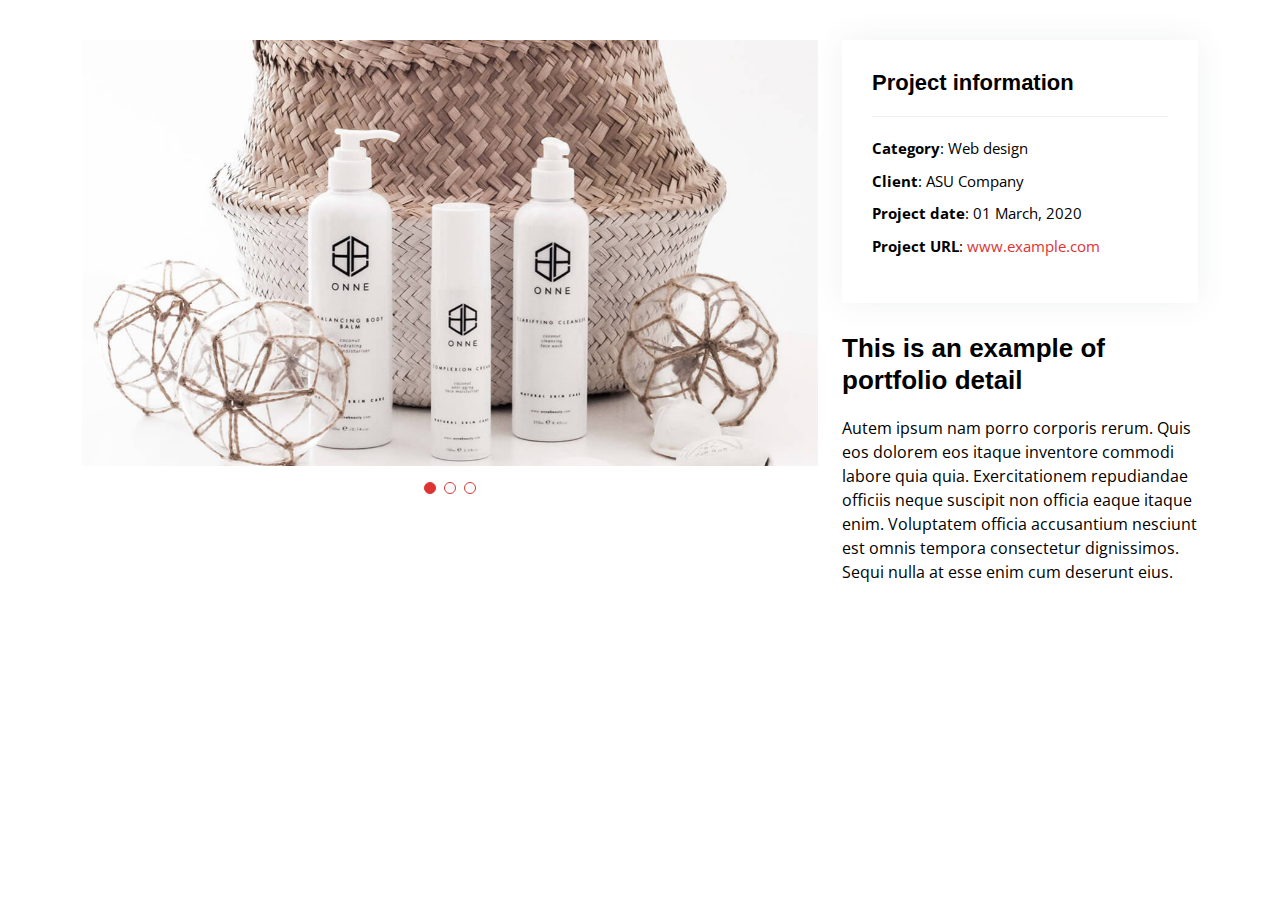
<file: portfolio-details.html>
<!DOCTYPE html>
<html lang="en">

<head>
  <meta charset="utf-8">
  <meta content="width=device-width, initial-scale=1.0" name="viewport">

  <title>Portfolio Details - Baker Bootstrap Template</title>
  <meta content="" name="description">
  <meta content="" name="keywords">

  <!-- Favicons -->
  <link href="assets/img/favicon.png" rel="icon">
  <link href="assets/img/apple-touch-icon.png" rel="apple-touch-icon">

  <!-- Google Fonts -->
  <link href="https://fonts.googleapis.com/css?family=Open+Sans:300,300i,400,400i,600,600i,700,700i|Raleway:300,300i,400,400i,500,500i,600,600i,700,700i|Poppins:300,300i,400,400i,500,500i,600,600i,700,700i" rel="stylesheet">

  <!-- Vendor CSS Files -->
  <link href="assets/vendor/bootstrap/css/bootstrap.min.css" rel="stylesheet">
  <link href="assets/vendor/bootstrap-icons/bootstrap-icons.css" rel="stylesheet">
  <link href="assets/vendor/boxicons/css/boxicons.min.css" rel="stylesheet">
  <link href="assets/vendor/glightbox/css/glightbox.min.css" rel="stylesheet">
  <link href="assets/vendor/swiper/swiper-bundle.min.css" rel="stylesheet">

  <!-- Template Main CSS File -->
  <link href="assets/css/style.css" rel="stylesheet">

  <!-- =======================================================
  * Template Name: Baker
  * Updated: Mar 10 2023 with Bootstrap v5.2.3
  * Template URL: https://bootstrapmade.com/baker-free-onepage-bootstrap-theme/
  * Author: BootstrapMade.com
  * License: https://bootstrapmade.com/license/
  ======================================================== -->
</head>

<body>

  <main id="main">

    <!-- ======= Portfolio Details Section ======= -->
    <section id="portfolio-details" class="portfolio-details">
      <div class="container">

        <div class="row gy-4">

          <div class="col-lg-8">
            <div class="portfolio-details-slider swiper">
              <div class="swiper-wrapper align-items-center">

                <div class="swiper-slide">
                  <img src="assets/img/portfolio/portfolio-details-1.jpg" alt="">
                </div>

                <div class="swiper-slide">
                  <img src="assets/img/portfolio/portfolio-details-2.jpg" alt="">
                </div>

                <div class="swiper-slide">
                  <img src="assets/img/portfolio/portfolio-details-3.jpg" alt="">
                </div>

              </div>
              <div class="swiper-pagination"></div>
            </div>
          </div>

          <div class="col-lg-4">
            <div class="portfolio-info">
              <h3>Project information</h3>
              <ul>
                <li><strong>Category</strong>: Web design</li>
                <li><strong>Client</strong>: ASU Company</li>
                <li><strong>Project date</strong>: 01 March, 2020</li>
                <li><strong>Project URL</strong>: <a href="#">www.example.com</a></li>
              </ul>
            </div>
            <div class="portfolio-description">
              <h2>This is an example of portfolio detail</h2>
              <p>
                Autem ipsum nam porro corporis rerum. Quis eos dolorem eos itaque inventore commodi labore quia quia. Exercitationem repudiandae officiis neque suscipit non officia eaque itaque enim. Voluptatem officia accusantium nesciunt est omnis tempora consectetur dignissimos. Sequi nulla at esse enim cum deserunt eius.
              </p>
            </div>
          </div>

        </div>

      </div>
    </section><!-- End Portfolio Details Section -->

  </main><!-- End #main -->

  <a href="#" class="back-to-top d-flex align-items-center justify-content-center"><i class="bi bi-arrow-up-short"></i></a>

  <!-- Vendor JS Files -->
  <script src="assets/vendor/purecounter/purecounter_vanilla.js"></script>
  <script src="assets/vendor/bootstrap/js/bootstrap.bundle.min.js"></script>
  <script src="assets/vendor/glightbox/js/glightbox.min.js"></script>
  <script src="assets/vendor/isotope-layout/isotope.pkgd.min.js"></script>
  <script src="assets/vendor/swiper/swiper-bundle.min.js"></script>
  <script src="assets/vendor/php-email-form/validate.js"></script>

  <!-- Template Main JS File -->
  <script src="assets/js/main.js"></script>

</body>

</html>
</file>
<file: assets/css/style.css>
/**
* Template Name: Baker
* Updated: Mar 10 2023 with Bootstrap v5.2.3
* Template URL: https://bootstrapmade.com/baker-free-onepage-bootstrap-theme/
* Author: BootstrapMade.com
* License: https://bootstrapmade.com/license/
*/

/*--------------------------------------------------------------
# General
--------------------------------------------------------------*/
body {
  font-family: "Open Sans", sans-serif;
  color: #000000;
  width: 100%;
}

a {
  color: #dd3333;
  text-decoration: none;
}

a:hover {
  color: #dd3333;
  text-decoration: none;
}

h1,
h2,
h3,
h4,
h5,
h6 {
  font-family: 'Bai Jamjuree', sans-serif;
}

/*--------------------------------------------------------------
# Back to top button
--------------------------------------------------------------*/
.back-to-top {
  position: fixed;
  visibility: hidden;
  opacity: 0;
  right: 15px;
  bottom: 15px;
  z-index: 996;
  background: #dd3333;
  width: 40px;
  height: 40px;
  border-radius: 50px;
  transition: all 0.4s;
}

.back-to-top i {
  font-size: 28px;
  color: #fff;
  line-height: 0;
}

.back-to-top:hover {
  background: #dd3333;
  color: #fff;
}

.back-to-top.active {
  visibility: visible;
  opacity: 1;
}

/*--------------------------------------------------------------
# Header
--------------------------------------------------------------*/
#header {
  transition: all 0.5s;
  z-index: 997;
  padding: 20px 0;
  background: rgba(255, 255, 255, 0.9);
}

#header.header-transparent {
  background: transparent;
}

#header.header-scrolled {
  background: #dd3333;
  padding: 15px 0;
}

.logo-scrolled {
  color: white !important;
}

#header .logo {
  font-size: 28px;
  margin: 0;
  padding: 0;
  line-height: 1;
  font-weight: 700;
  letter-spacing: 0px;
  font-style: italic;
  font-family: 'Bai Jamjuree', sans-serif;
}

#header .logo span {
  color: #dd3333;
  font-size: 20px;
}

#header .logo a {
  color: rgb(0, 0, 0);
}

#header .logo img {
  max-height: 40px;
}

/*--------------------------------------------------------------
# Navigation Menu
--------------------------------------------------------------*/
/**
* Desktop Navigation 
*/
.navbar {
  padding: 0;
}

.navbar ul {
  margin: 0;
  padding: 0;
  display: flex;
  list-style: none;
  align-items: center;
}

.navbar li {
  position: relative;
}

.navbar a,
.navbar a:focus {
  display: flex;
  align-items: center;
  justify-content: space-between;
  padding: 10px 0 10px 30px;
  color: rgb(0, 0, 0);
  font-size: 14px;
  white-space: nowrap;
  transition: 0.3s;
}

.navbar a i,
.navbar a:focus i {
  font-size: 12px;
  line-height: 0;
  margin-left: 5px;
}

.navbar a:hover,
.navbar .active,
.navbar .active:focus,
.navbar li:hover>a {
  color: #701818;
}

.navbar .dropdown ul {
  display: block;
  position: absolute;
  left: 14px;
  top: calc(100% + 30px);
  margin: 0;
  padding: 10px 0;
  z-index: 99;
  opacity: 0;
  visibility: hidden;
  background: rgb(0, 0, 0);
  box-shadow: 0px 0px 30px rgba(161, 127, 127, 0.25);
  transition: 0.3s;
}

.navbar li {
  font-family: 'Bai Jamjuree', sans-serif;
}

.navbar .dropdown ul li {
  min-width: 200px;
}

.navbar .dropdown ul a {
  padding: 10px 20px;
  font-size: 14px;
  text-transform: none;
  color: #644141;
}

.navbar .dropdown ul a i {
  font-size: 12px;
}

.navbar .dropdown ul a:hover,
.navbar .dropdown ul .active:hover,
.navbar .dropdown ul li:hover>a {
  color: #dd3333;
}

.navbar .dropdown:hover>ul {
  opacity: 1;
  top: 100%;
  visibility: visible;
}

.navbar .dropdown .dropdown ul {
  top: 0;
  left: calc(100% - 30px);
  visibility: hidden;
}

.navbar .dropdown .dropdown:hover>ul {
  opacity: 1;
  top: 0;
  left: 100%;
  visibility: visible;
}

@media (max-width: 1366px) {
  .navbar .dropdown .dropdown ul {
    left: -90%;
  }

  .navbar .dropdown .dropdown:hover>ul {
    left: -100%;
  }
}

/**
* Mobile Navigation 
*/
.mobile-nav-toggle {
  color: rgb(0, 0, 0);
  font-size: 28px;
  cursor: pointer;
  display: none;
  line-height: 0;
  transition: 0.5s;
}

@media (max-width: 1100px) {
  .mobile-nav-toggle {
    display: block;
  }

  .navbar ul {
    display: none;
  }
}

.navbar-mobile {
  position: fixed;
  overflow: hidden;
  top: 0;
  right: 0;
  left: 0;
  bottom: 0;
  background: rgba(45, 53, 69, 0.9);
  transition: 0.3s;
  z-index: 999;
}

.navbar-mobile .mobile-nav-toggle {
  position: absolute;
  top: 15px;
  right: 15px;
}

.navbar-mobile ul {
  display: block;
  position: absolute;
  top: 55px;
  right: 15px;
  bottom: 15px;
  left: 15px;
  padding: 10px 0;
  background-color: #fff;
  overflow-y: auto;
  transition: 0.3s;
}

.navbar-mobile a,
.navbar-mobile a:focus {
  padding: 10px 20px;
  font-size: 15px;
  color: #414c64;
}

.navbar-mobile a:hover,
.navbar-mobile .active,
.navbar-mobile li:hover>a {
  color: #dd3333;
}

.navbar-mobile .dropdown ul {
  position: static;
  display: none;
  margin: 10px 20px;
  padding: 10px 0;
  z-index: 99;
  opacity: 1;
  visibility: visible;
  background: rgb(255, 255, 255);
  box-shadow: 0px 0px 30px rgba(127, 137, 161, 0.25);
}

.navbar-mobile .dropdown ul li {
  min-width: 200px;
}

.navbar-mobile .dropdown ul a {
  padding: 10px 20px;
}

.navbar-mobile .dropdown ul a i {
  font-size: 12px;
}

.navbar-mobile .dropdown ul a:hover,
.navbar-mobile .dropdown ul .active:hover,
.navbar-mobile .dropdown ul li:hover>a {
  color: #dd3333;
}

.navbar-mobile .dropdown>.dropdown-active {
  display: block;
}

/*--------------------------------------------------------------
# Hero Logo
--------------------------------------------------------------*/
#heroLogo img {
  width: 130vh;
  height: 100%;
  max-height: 400px;
  padding-top: 2%;
  background-size: cover;
  position: relative;
  padding-bottom: 2%;
}

@media only screen and (max-width: 768px) {
  /* For mobile phones: */
  #heroLogo img {
    padding-top: 15%;
    max-width: 301px;
  }
  #hero .container{
    padding-top: 100px !important;
  }
}

/*--------------------------------------------------------------
# Hero Bottom Section
--------------------------------------------------------------*/

#hero {
  margin-top: -5%;
  width: 100%;
  height: 70vh;
  background: url("../img/bg-photo-high-res.jpeg") top center;
  background-size: cover;
  position: relative;
}

#hero:before {
  content: "";
  position: absolute;
  bottom: 0;
  top: 0;
  left: 0;
  right: 0;
}

#hero .container {
  text-align: center;
  padding-top: 50px;
}

@media (max-width: 992px) {
  #hero .container {
    padding-top: 0;
    height: 30vh;
  }
}

#hero h1 {
  margin: 0;
  font-size: 48px;
  font-weight: 700;
  line-height: 56px;
  color: #fff;
  text-shadow: 2px 2px 10px #000000;
}

#hero h2 {
  color: #eee;
  margin: 15px 0 0 0;
  font-size: 22px;
}

#hero .btn-get-started {
  font-family: "Raleway", sans-serif;
  font-weight: 500;
  font-size: 15px;
  letter-spacing: 1px;
  display: inline-block;
  padding: 9px 35px;
  border-radius: 50px;
  background-color: #dd3333;
  transition: 0.5s;
  margin-top: 150px;
  border: 2px solid #dd3333;
  color: #fff;
  box-shadow: 0.5px 0.5px 10px #000000;
}

#hero .btn-get-started a{
  color: white;
}

#hero .right {
  text-align: right;
}

#hero .left {
  text-align: left;
}

#hero .btn-get-started:hover {
  background: #8d2020;
}

@media (min-width: 1024px) {
  #hero {
    background-attachment: fixed;
  }
}

@media (max-width: 768px) {
  #hero {
    height: 80vh;
  }

  #hero h1 {
    font-size: 28px;
    line-height: 36px;
  }

  #hero h2 {
    font-size: 18px;
    line-height: 24px;
  }
}

/*--------------------------------------------------------------
# Sections General
--------------------------------------------------------------*/
section {
  padding: 60px 0;
}

.section-bg {
  background-color: #f7f8fa;
}

.section-title {
  text-align: center;
  padding-bottom: 30px;
}

.section-title h2 {
  font-size: 32px;
  font-weight: bold;
  text-transform: uppercase;
  margin-bottom: 20px;
  padding-bottom: 20px;
  position: relative;
}

.section-title h2::after {
  content: "";
  position: absolute;
  display: block;
  width: 50px;
  height: 3px;
  background: #dd3333;
  bottom: 0;
  left: calc(50% - 25px);
}

.section-title p {
  margin-bottom: 0;
  font-size: 14px;
  color: #aab3c7;
}

/*--------------------------------------------------------------
# Breadcrumbs
--------------------------------------------------------------*/
.breadcrumbs {
  padding: 20px 0;
  background-color: #fafafc;
  min-height: 40px;
  margin-top: 82px;
}

@media (max-width: 992px) {
  .breadcrumbs {
    margin-top: 68px;
  }
}

.breadcrumbs h2 {
  font-size: 24px;
  font-weight: 300;
  margin: 0;
}

@media (max-width: 992px) {
  .breadcrumbs h2 {
    margin: 0 0 10px 0;
  }
}

.breadcrumbs ol {
  display: flex;
  flex-wrap: wrap;
  list-style: none;
  padding: 0;
  margin: 0;
  font-size: 14px;
}

.breadcrumbs ol li+li {
  padding-left: 10px;
}

.breadcrumbs ol li+li::before {
  display: inline-block;
  padding-right: 10px;
  color: #6c757d;
  content: "/";
}

@media (max-width: 768px) {
  .breadcrumbs .d-flex {
    display: block !important;
  }

  .breadcrumbs ol {
    display: block;
  }

  .breadcrumbs ol li {
    display: inline-block;
  }
}

/*--------------------------------------------------------------
# Clients
--------------------------------------------------------------*/
.clients {
  padding: 15px 0;
  text-align: center;
}

.clients img {
  max-width: 45%;
  transition: all 0.4s ease-in-out;
  display: inline-block;
  padding: 15px 0;
  filter: grayscale(100);
}

.clients img:hover {
  filter: none;
  transform: scale(1.15);
}

@media (max-width: 768px) {
  .clients img {
    max-width: 40%;
  }
}

/*--------------------------------------------------------------
# About
--------------------------------------------------------------*/
.about h3 {
  font-weight: 700;
  font-size: 34px;
  color: #000000;
}

.about h2 {
  margin-bottom: 0;
}

.about .facebook {
  padding-top: 10px;
}

.about .list {
  font-size: 15px;
  color: #000000;
}

.about .bi-facebook {
  font-size: 20px;
}

.about .bi-facebook:hover {
  color: #dd3333;
}

.about h4 {
  font-size: 20px;
  font-weight: 700;
  margin-top: 5px;
}

.about i {
  font-size: 48px;
  margin-top: 15px;
  color: #000000;
}

.about p {
  font-size: 15px;
  color: #000000;
}

/*--------------------------------------------------------------
# Counts
--------------------------------------------------------------*/
.counts {
  padding: 40px 0;
}

.counts .counters span {
  font-size: 48px;
  display: block;
  color: #414c64;
}

.counts .counters p {
  padding: 0;
  margin: 0 0 20px 0;
  font-family: "Raleway", sans-serif;
  font-size: 14px;
}

/*--------------------------------------------------------------
# Event Information
--------------------------------------------------------------*/
.eventInfo .icon-box {
  text-align: center;

  width: 100%;
  padding: 70px 20px 80px 20px;
  transition: all ease-in-out 0.3s;
  background: #fff;
  box-shadow: 0px 5px 90px 0px rgba(0, 0, 0, 0.029);
}

@media (max-width: 768px) {
  .eventInfo .info-section {
    padding-top: 10%;
  }
}


.eventInfo .icon-row {
  justify-content: center;
  padding-bottom: 20px;
}

.eventInfo .icon-box .icon {
  margin: 0 auto;
  width: 64px;
  height: 64px;
  display: flex;
  align-items: center;
  justify-content: center;
  transition: ease-in-out 0.3s;
  position: relative;
  background: #f5f5f5;
  border-radius: 50px;
}

.eventInfo .icon-box .icon i {
  font-size: 32px;
  transition: 0.5s;
  line-height: 1;
  position: relative;
}

.eventInfo .icon-box h4 {
  font-weight: 600;
  margin: 10px 0 15px 0;
  font-size: 22px;
}

.eventInfo .icon-box h4 a {
  color: #000000;
  transition: ease-in-out 0.3s;
}

.eventInfo .icon-box p {
  line-height: 24px;
  font-size: 14px;
  margin-bottom: 0;
}


.eventInfo .iconbox-red i {
  color: #dd3333;
}


/* ICON BOX COLOURS NOT BEING USED

.eventInfo .iconbox-blue i {
  color: #47aeff;
}

.eventInfo .iconbox-blue:hover .icon {
  background: #47aeff;
}

.eventInfo .iconbox-blue:hover .icon i {
  color: #fff;
}

.eventInfo .iconbox-orange i {
  color: #ffa76e;
}

.eventInfo .iconbox-orange:hover .icon {
  background: #ffa76e;
}

.eventInfo .iconbox-orange:hover .icon i {
  color: #fff;
}

.eventInfo .iconbox-pink i {
  color: #e80368;
}

.eventInfo .iconbox-pink:hover .icon {
  background: #e80368;
}

.eventInfo .iconbox-pink:hover .icon i {
  color: #fff;
}

.eventInfo .iconbox-yellow i {
  color: #ffbb2c;
}

.eventInfo .iconbox-yellow:hover .icon {
  background: #ffbb2c;
}

.eventInfo .iconbox-yellow:hover .icon i {
  color: #fff;
}

.eventInfo .iconbox-teal i {
  color: #11dbcf;
}

.eventInfo .iconbox-teal:hover .icon {
  background: #11dbcf;
}

.eventInfo .iconbox-teal:hover .icon i {
  color: #fff;
} */

/*--------------------------------------------------------------
# Cta
--------------------------------------------------------------*/
.cta {
  background: #000000;
  background-size: cover;
  padding: 60px 0;
  display: flex;
}

/* #cta {
  margin-top: -5%;
  width: 100%;
  height: 30vh;
  background: url("../img/hero-bg.png") top center;
  background-size: cover;
  position: relative;
} if you want a background image for the cta section*/

.cta h3 {
  color: #fff;
  font-size: 28px;
  font-weight: 700;
}

.cta p {
  color: #fff;
}

.cta .cta-btn {
  font-family: "Raleway", sans-serif;
  font-weight: 500;
  font-size: 16px;
  letter-spacing: 1px;
  display: inline-block;
  padding: 10px 35px;
  border-radius: 25px;
  transition: 0.5s;
  margin-top: 10px;
  border: 2px solid #dd333375;
  color: rgba(255, 255, 255, 0.599);
  cursor: default;
}

/*.cta .cta-btn:hover {
  background: #dd3333;
}*/

/*--------------------------------------------------------------
# Testimonials
--------------------------------------------------------------*/
.testimonials .testimonials-carousel,
.testimonials .testimonials-slider {
  overflow: hidden;
}

.testimonials .testimonial-item {
  box-sizing: content-box;
  min-height: 320px;
}

.testimonials .testimonial-item .testimonial-img {
  width: 90px;
  border-radius: 50%;
  margin: -40px 0 0 40px;
  position: relative;
  z-index: 2;
  border: 6px solid #fff;
}

.testimonials .testimonial-item h3 {
  font-size: 18px;
  font-weight: bold;
  margin: 10px 0 5px 45px;
  color: rgb(0, 0, 0);
}

.testimonials .testimonial-item h4 {
  font-size: 14px;
  color: #999;
  margin: 0 0 0 45px;
}

.testimonials .testimonial-item .quote-icon-left,
.testimonials .testimonial-item .quote-icon-right {
  color: #ffe7a0;
  font-size: 26px;
}

.testimonials .testimonial-item .quote-icon-left {
  display: inline-block;
  left: -5px;
  position: relative;
}

.testimonials .testimonial-item .quote-icon-right {
  display: inline-block;
  right: -5px;
  position: relative;
  top: 10px;
}

.testimonials .testimonial-item p {
  font-style: italic;
  margin: 0 15px 0 15px;
  padding: 20px 20px 60px 20px;
  background: #fafafc;
  position: relative;
  border-radius: 6px;
  position: relative;
  z-index: 1;
}

.testimonials .swiper-pagination {
  margin-top: 20px;
  position: relative;
}

.testimonials .swiper-pagination .swiper-pagination-bullet {
  width: 12px;
  height: 12px;
  background-color: #fff;
  opacity: 1;
  border: 1px solid #dd3333;
}

.testimonials .swiper-pagination .swiper-pagination-bullet-active {
  background-color: #dd3333;
}

/*--------------------------------------------------------------
# Portfolio
--------------------------------------------------------------*/
.portfolio #portfolio-flters {
  padding: 0;
  margin: 0 auto 25px auto;
  list-style: none;
  text-align: center;
  border-radius: 50px;
}

.portfolio #portfolio-flters li {
  cursor: pointer;
  display: inline-block;
  padding: 8px 18px 10px 18px;
  font-size: 14px;
  font-weight: 500;
  line-height: 1;
  color: #444444;
  margin: 0 3px 10px 3px;
  transition: all ease-in-out 0.3s;
  background: #fafafc;
  border-radius: 50px;
}

.portfolio #portfolio-flters li:hover,
.portfolio #portfolio-flters li.filter-active {
  color: #414c64;
  background: #dd3333;
}

.portfolio #portfolio-flters li:last-child {
  margin-right: 0;
}

.portfolio .portfolio-item {
  margin-bottom: 30px;
  overflow: hidden;
}

.portfolio .portfolio-item img {
  position: relative;
  top: 0;
  transition: all 0.6s cubic-bezier(0.645, 0.045, 0.355, 1);
}

.portfolio .portfolio-item .portfolio-info {
  opacity: 0;
  position: absolute;
  left: 15px;
  right: 15px;
  bottom: -50px;
  z-index: 3;
  transition: all ease-in-out 0.3s;
  background: #dd3333;
  padding: 15px 20px;
}

.portfolio .portfolio-item .portfolio-info h4 {
  font-size: 18px;
  color: #fff;
  font-weight: 600;
}

.portfolio .portfolio-item .portfolio-info p {
  color: #fff;
  font-size: 14px;
  margin-bottom: 0;
}

.portfolio .portfolio-item .portfolio-info .preview-link,
.portfolio .portfolio-item .portfolio-info .details-link {
  position: absolute;
  right: 50px;
  font-size: 24px;
  top: calc(50% - 18px);
  color: rgba(255, 255, 255, 0.7);
  transition: ease-in-out 0.3s;
}

.portfolio .portfolio-item .portfolio-info .preview-link:hover,
.portfolio .portfolio-item .portfolio-info .details-link:hover {
  color: #fff;
}

.portfolio .portfolio-item .portfolio-info .details-link {
  right: 15px;
}

.portfolio .portfolio-item:hover img {
  top: -30px;
}

.portfolio .portfolio-item:hover .portfolio-info {
  opacity: 1;
  bottom: 0;
}

/*--------------------------------------------------------------
# Portfolio Details
--------------------------------------------------------------*/
.portfolio-details {
  padding-top: 40px;
}

.portfolio-details .portfolio-details-slider img {
  width: 100%;
}

.portfolio-details .portfolio-details-slider .swiper-pagination {
  margin-top: 20px;
  position: relative;
}

.portfolio-details .portfolio-details-slider .swiper-pagination .swiper-pagination-bullet {
  width: 12px;
  height: 12px;
  background-color: #fff;
  opacity: 1;
  border: 1px solid #dd3333;
}

.portfolio-details .portfolio-details-slider .swiper-pagination .swiper-pagination-bullet-active {
  background-color: #dd3333;
}

.portfolio-details .portfolio-info {
  padding: 30px;
  box-shadow: 0px 0 30px rgba(65, 76, 100, 0.08);
}

.portfolio-details .portfolio-info h3 {
  font-size: 22px;
  font-weight: 700;
  margin-bottom: 20px;
  padding-bottom: 20px;
  border-bottom: 1px solid #eee;
}

.portfolio-details .portfolio-info ul {
  list-style: none;
  padding: 0;
  font-size: 15px;
}

.portfolio-details .portfolio-info ul li+li {
  margin-top: 10px;
}

.portfolio-details .portfolio-description {
  padding-top: 30px;
}

.portfolio-details .portfolio-description h2 {
  font-size: 26px;
  font-weight: 700;
  margin-bottom: 20px;
}

.portfolio-details .portfolio-description p {
  padding: 0;
}

/*--------------------------------------------------------------
# Sponsors
--------------------------------------------------------------*/
.sponsors .member {
  margin-bottom: 20px;
  width: 100%;
  overflow: hidden;
  text-align: center;
  border-radius: 5px;
  background: #fff;
  box-shadow: 0px 2px 15px rgba(0, 0, 0, 0.06);
}

.sponsors summary {
  font-size: 15px !important;
  color: #000000 !important;
}

.sponsors details {
  display: block;
  font-size: 13px;
  font-weight: 400;
  color: #aaaaaa;
}


.sponsors .member .member-img {
  position: relative;
  height: 100px;
  overflow: hidden;
  vertical-align: middle;
}

.sponsors .member-img img {
  vertical-align: middle;
  display: inline-block;
  height: 100%;
}

.sponsors .member .social {
  position: absolute;
  left: 0;
  bottom: 0;
  right: 0;
  height: 40px;
  opacity: 0;
  transition: ease-in-out 0.3s;
  text-align: center;
  background: rgba(255, 255, 255, 0.85);
  display: flex;
  align-items: center;
  justify-content: center;
}

.sponsors .member .social a {
  transition: color 0.3s;
  color: #000000;
  margin: 0 10px;
  display: inline-flex;
  align-items: center;
  justify-content: center;
}

.sponsors .member .social a i {
  line-height: 0;
}

.sponsors .member .social a:hover {
  color: #dd3333;
}

.sponsors .member .social i {
  font-size: 18px;
  margin: 0 2px;
}

.sponsors .member .member-info {
  padding: 25px 15px;
}

.sponsors .member .member-info h4 {
  font-weight: 700;
  margin-bottom: 5px;
  font-size: 18px;
  color: #000000;
}

.sponsors .member .member-info p {
  font-style: italic;
  font-size: 14px;
  line-height: 26px;
  color: #777777;
}

.sponsors .member:hover .social {
  opacity: 1;
}

/*--------------------------------------------------------------
# Pricing
--------------------------------------------------------------*/
.pricing .box {
  padding: 20px;
  background: #fff;
  text-align: center;
  box-shadow: 0px 0px 4px rgba(0, 0, 0, 0.12);
  border-radius: 5px;
  position: relative;
  overflow: hidden;
}

.pricing h3 {
  font-weight: 400;
  margin: -20px -20px 20px -20px;
  padding: 20px 15px;
  font-size: 16px;
  font-weight: 600;
  color: #777777;
  background: #f8f8f8;
}

.pricing h4 {
  font-size: 36px;
  color: #dd3333;
  font-weight: 600;
  font-family: "Poppins", sans-serif;
  margin-bottom: 20px;
}

.pricing h4 sup {
  font-size: 20px;
  top: -15px;
  left: -3px;
}

.pricing h4 span {
  color: #bababa;
  font-size: 16px;
  font-weight: 300;
}

.pricing ul {
  padding: 0;
  list-style: none;
  color: #444444;
  text-align: center;
  line-height: 20px;
  font-size: 14px;
}

.pricing ul li {
  padding-bottom: 16px;
}

.pricing ul i {
  color: #dd3333;
  font-size: 18px;
  padding-right: 4px;
}

.pricing ul .na {
  color: #ccc;
  text-decoration: line-through;
}

.pricing .btn-wrap {
  margin: 20px -20px -20px -20px;
  padding: 20px 15px;
  background: #f8f8f8;
  text-align: center;
}

.pricing .btn-buy {
  display: inline-block;
  padding: 10px 35px;
  border-radius: 4px;
  transition: none;
  font-size: 14px;
  font-weight: 400;
  font-family: "Raleway", sans-serif;
  font-weight: 600;
  transition: 0.3s;
  border: 2px solid #c8cedc;
  color: #6c7c9f;
}

.pricing .btn-buy:hover {
  background: #fff;
}

.pricing .featured h3 {
  color: #fff;
  background: #dd3333;
}

.pricing .featured .btn-buy {
  background: #dd3333;
  color: #fff;
  border: 2px solid #dd3333;
}

.pricing .featured .btn-buy:hover {
  background: #dd3333;
}

.pricing .advanced {
  width: 200px;
  position: absolute;
  top: 18px;
  right: -68px;
  transform: rotate(45deg);
  z-index: 1;
  font-size: 14px;
  padding: 1px 0 3px 0;
  background: #dd3333;
  color: #fff;
}

/*--------------------------------------------------------------
# Frequently Asked Questions
--------------------------------------------------------------*/
.faq .faq-list {
  padding: 0 100px;
}

.faq .faq-list ul {
  padding: 0;
  list-style: none;
}

.faq .faq-list li+li {
  margin-top: 15px;
}

.faq .faq-list li {
  padding: 20px;
  background: #fff;
  border-radius: 4px;
  position: relative;
}

.faq .faq-list a {
  display: block;
  position: relative;
  font-family: "Poppins", sans-serif;
  font-size: 16px;
  line-height: 24px;
  font-weight: 500;
  padding: 0 30px;
  outline: none;
  cursor: pointer;
}

.faq .faq-list .icon-help {
  font-size: 24px;
  position: absolute;
  right: 0;
  left: 20px;
  color: #dd3333;
}

.faq .faq-list .icon-show,
.faq .faq-list .icon-close {
  font-size: 24px;
  position: absolute;
  right: 0;
  top: 0;
}

.faq .faq-list p {
  margin-bottom: 0;
  padding: 10px 0 0 0;
}

.faq .faq-list .icon-show {
  display: none;
}

.faq .faq-list a.collapsed {
  color: #343a40;
  transition: 0.3s;
}

.faq .faq-list a.collapsed:hover {
  color: #dd3333;
}

.faq .faq-list a.collapsed .icon-show {
  display: inline-block;
}

.faq .faq-list a.collapsed .icon-close {
  display: none;
}

@media (max-width: 1200px) {
  .faq .faq-list {
    padding: 0;
  }
}

/*--------------------------------------------------------------
# Results
--------------------------------------------------------------*/

.results-btn {
  font-family: "Raleway", sans-serif;
  font-weight: 500;
  font-size: 15px;
  letter-spacing: 1px;
  display: inline-block;
  padding: 9px 35px;
  border-radius: 50px;
  background-color: #dd3333;
  transition: 0.5s;
  margin-top: 150px;
  border: 2px solid #dd3333;
  color: #fff;
}

/*--------------------------------------------------------------
# Contact
--------------------------------------------------------------*/
.contact .info-box {
  color: #444444;
  text-align: center;
  box-shadow: 0 0 20px rgba(65, 76, 100, 0.05);
  padding: 20px 0 30px 0;
}

.contact .black a{
  color: black !important;
}

.contact .info-box i {
  font-size: 32px;
  color: #dd3333;
  border-radius: 50%;
  padding: 8px;
  border: 2px dotted #ffeeba;
}

.contact .info-box h3 {
  font-size: 20px;
  color: #777777;
  font-weight: 700;
  margin: 10px 0;
}

.contact .info-box p {
  padding: 0;
  line-height: 24px;
  font-size: 14px;
  margin-bottom: 0;
}

.contact .php-email-form {
  box-shadow: 0 0 20px rgba(65, 76, 100, 0.05);
  padding: 30px;
}

.contact .php-email-form .error-message {
  display: none;
  color: #fff;
  background: #ed3c0d;
  text-align: left;
  padding: 15px;
  font-weight: 600;
}

.contact .php-email-form .error-message br+br {
  margin-top: 25px;
}

.contact .php-email-form .sent-message {
  display: none;
  color: #fff;
  background: #18d26e;
  text-align: center;
  padding: 15px;
  font-weight: 600;
}

.contact .php-email-form .loading {
  display: none;
  background: #fff;
  text-align: center;
  padding: 15px;
}

.contact .php-email-form .loading:before {
  content: "";
  display: inline-block;
  border-radius: 50%;
  width: 24px;
  height: 24px;
  margin: 0 10px -6px 0;
  border: 3px solid #18d26e;
  border-top-color: #eee;
  animation: animate-loading 1s linear infinite;
}

.contact .php-email-form input,
.contact .php-email-form textarea {
  border-radius: 4px;
  box-shadow: none;
  font-size: 14px;
}

.contact .php-email-form input:focus,
.contact .php-email-form textarea:focus {
  border-color: #dd3333;
}

.contact .php-email-form input {
  padding: 10px 15px;
}

.contact .php-email-form textarea {
  padding: 12px 15px;
}

.contact .php-email-form button[type=submit] {
  background: #dd3333;
  border: 0;
  padding: 10px 30px;
  color: #fff;
  transition: 0.4s;
  border-radius: 50px;
}

.contact .php-email-form button[type=submit]:hover {
  background: #dd3333;
}

@keyframes animate-loading {
  0% {
    transform: rotate(0deg);
  }

  100% {
    transform: rotate(360deg);
  }
}

/*--------------------------------------------------------------
# Footer
--------------------------------------------------------------*/
#footer {
  color: #414c64;
  font-size: 14px;
  background: #f4f5f8;
}

#footer .footer-top {
  padding: 60px 0 30px 0;
  background: #fafafc;
}

#footer .footer-top .footer-contact {
  margin-bottom: 30px;
}

#footer .footer-top .footer-contact h4 {
  font-size: 22px;
  margin: 0 0 30px 0;
  padding: 2px 0 2px 0;
  line-height: 1;
  font-weight: 700;
}

#footer .footer-top .footer-contact p {
  font-size: 14px;
  line-height: 24px;
  margin-bottom: 0;
  font-family: "Raleway", sans-serif;
  color: #777777;
}

#footer .footer-top h4 {
  font-size: 16px;
  font-weight: bold;
  color: #444444;
  position: relative;
  padding-bottom: 12px;
}

#footer .footer-top .footer-links {
  margin-bottom: 30px;
}

#footer .footer-top .footer-links ul {
  list-style: none;
  padding: 0;
  margin: 0;
}

#footer .footer-top .footer-links ul i {
  padding-right: 2px;
  color: #dd3333;
  font-size: 18px;
  line-height: 1;
}

#footer .footer-top .footer-links ul li {
  padding: 10px 0;
  display: flex;
  align-items: center;
}

#footer .footer-top .footer-links ul li:first-child {
  padding-top: 0;
}

#footer .footer-top .footer-links ul a {
  color: #777777;
  transition: 0.3s;
  display: inline-block;
  line-height: 1;
}

#footer .footer-top .footer-links ul a:hover {
  text-decoration: none;
  color: #dd3333;
}

#footer .footer-newsletter {
  font-size: 15px;
}

#footer .footer-newsletter h4 {
  font-size: 16px;
  font-weight: bold;
  color: #444444;
  position: relative;
  padding-bottom: 12px;
}

#footer .footer-newsletter form {
  margin-top: 30px;
  background: #fff;
  padding: 6px 10px;
  position: relative;
  border-radius: 50px;
  text-align: left;
  border: 1px solid #e1e4ec;
}

#footer .footer-newsletter form input[type=email] {
  border: 0;
  padding: 4px 8px;
  width: calc(100% - 100px);
}

#footer .footer-newsletter form input[type=submit] {
  position: absolute;
  top: -1px;
  right: -1px;
  bottom: -1px;
  border: 0;
  background: none;
  font-size: 16px;
  padding: 0 20px;
  background: #dd3333;
  color: #fff;
  transition: 0.3s;
  border-radius: 50px;
  box-shadow: 0px 2px 15px rgba(0, 0, 0, 0.1);
}

#footer .footer-newsletter form input[type=submit]:hover {
  background: #dd3333;
}

#footer .credits {
  padding-top: 5px;
  font-size: 13px;
}

#footer .social-links a {
  font-size: 18px;
  display: inline-block;
  background: #e1e4ec;
  color: #5f6f92;
  line-height: 1;
  padding: 8px 0;
  margin-right: 4px;
  border-radius: 50%;
  text-align: center;
  width: 36px;
  height: 36px;
  transition: 0.3s;
}

#footer .social-links a:hover {
  background: #dd3333;
  text-decoration: none;
}
</file>
